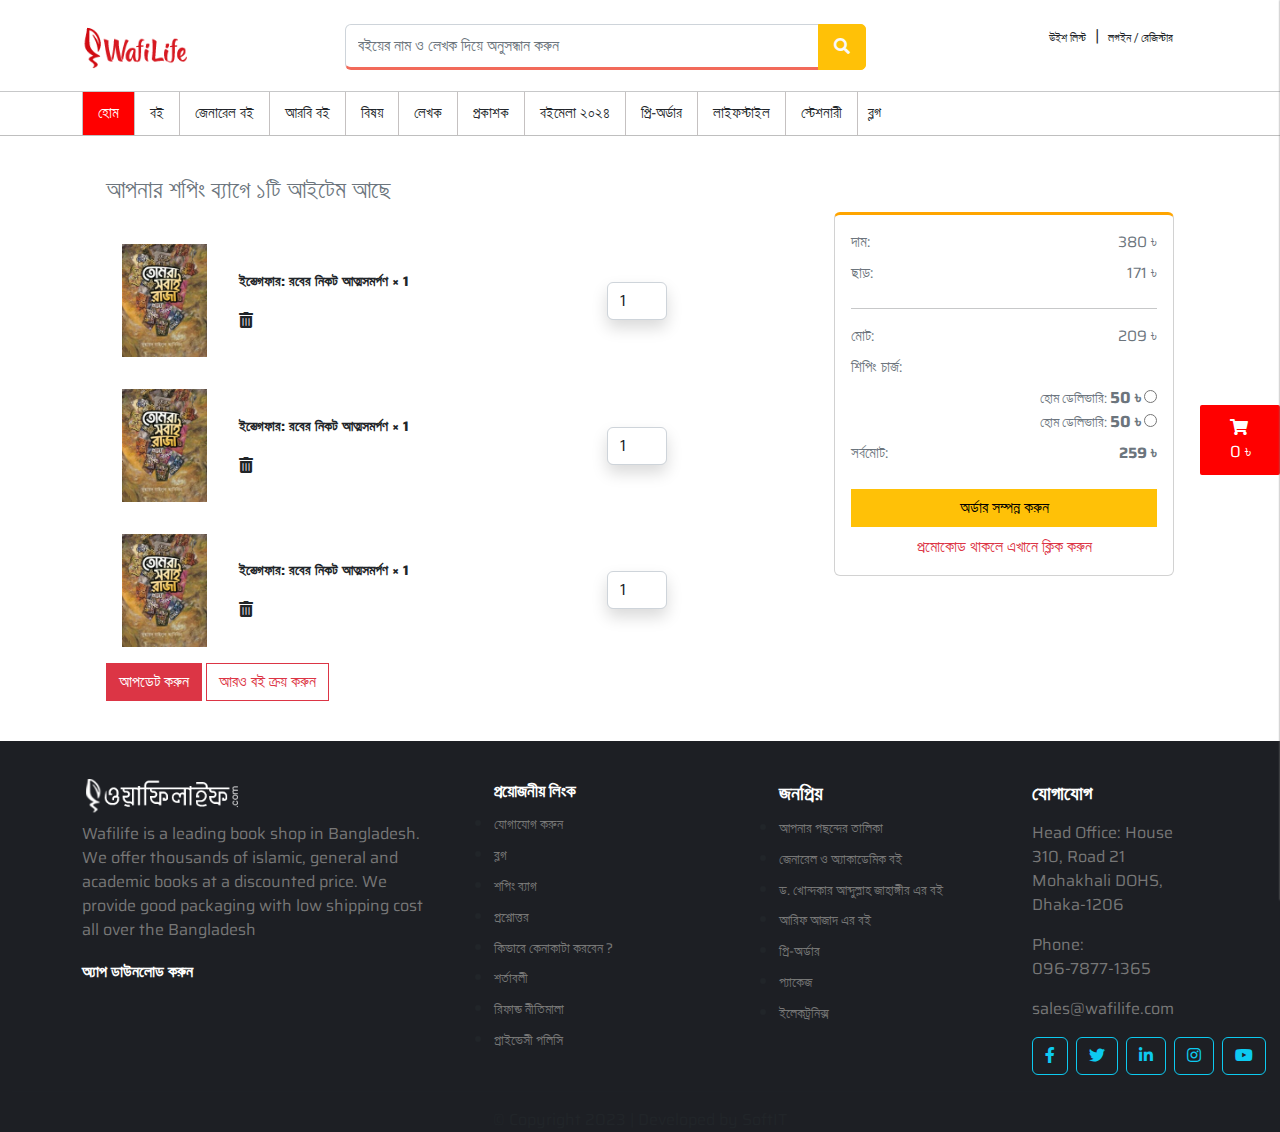
<file: cart.html>
<!DOCTYPE html>
<html lang="en">
  <head>
    <meta charset="UTF-8" />
    <meta http-equiv="X-UA-Compatible" content="IE=edge" />
    <meta name="viewport" content="width=device-width, initial-scale=1.0" />
    <title>Rokomari</title>
    <link
      href="https://cdnjs.cloudflare.com/ajax/libs/font-awesome/5.13.0/css/all.min.css"
      rel="stylesheet"
    />
    <link
      rel="stylesheet"
      href="https://cdn.jsdelivr.net/npm/@fancyapps/ui/dist/fancybox.css"
    />
    <link rel="stylesheet" href="assets/bootstrap/bootstrap.min.css" />
    <link rel="stylesheet" type="text/css" href="assets/silck/slick.css" />
    <link
      rel="stylesheet"
      type="text/css"
      href="assets/silck/slick-theme.css"
    />
    <link rel="stylesheet" href="assets/css/style.css" />
    <link rel="stylesheet" href="assets/css/media.css" />
  </head>
  <body>
    <!-- main wrapper  -->
    <div class="main-wrapper">
      <!-- header start  -->
      <div class="container m-fixed-bar d-lg-none d-md-block d-block">
        <div class="d-flex justify-content-between align-items-center pt-3 pb-1 pe-3">
            <button class="btn d-lg-none d-block toggler"><svg class="ct-icon" width="18" height="14" viewBox="0 0 18 14" aria-hidden="true" data-type="type-2">
                <rect y="0.00" width="18" height="1.7" rx="1"></rect>
                <rect y="6.15" width="18" height="1.7" rx="1"></rect>
                <rect y="12.3" width="18" height="1.7" rx="1"></rect>
            </svg></button>
            <div class="col-7 d-flex border m-fixed-form">
                    <button class="btn"><i class="fas fa-search"></i></button>
                  <input type="text" name="" id="" class="form-control" placeholder="" aria-describedby="helpId">
            </div>
            <div class="h-cart">
                <a href="#" class="text-dark h-cart"><img src="assets/images/svg/cart.svg" alt="" width="35"><span class="badge bg-primary rounded-circle">12</span></a>
            </div>
          </div>
      </div>
      <header class="bg-white">
          <div class="header-height">
              <div class="header-box">
                  <div class="container pt-4">
                      <div class="d-flex justify-content-between navbar-flex ">
                          <a href="index.html" class="navbar-brand col-lg-2 flex-sm-fill">
                              <img src="assets/images/logo/logo-v22.webp" alt="Logo" width="110">
                          </a>
                          <div class="col-lg-7 col-md-12 col-12 search-col my-lg-0 my-md-4 my-4">
                              <div class="input-group justify-content-md-center">
                                  <input type="text" class="form-control col-12" placeholder="বইয়ের নাম ও লেখক দিয়ে অনুসন্ধান করুন" aria-label="Input group example" aria-describedby="btnGroupAddon">
                                  <div class="input-group-prepend">
                                    <button class="input-group-text btn btn-warning text-light" id="btnGroupAddon"><i class="fa fa-search"></i></button>
                                  </div>
                                </div> 
                          </div>
                          <div class="col-lg-2 col-md-3 col-5 d-lg-none d-flex justify-content-end align-items-center me-lg-3 me-0">
                              <a href="#" class="btn btn-outline btn-lg-lg btn-sm text-nowrap"><i class="fas fa-sign-out-alt display-6"></i></a>|
                              <a href="#" class="text-dark h-cart"><img src="assets/images/svg/cart.svg" alt="" width="30"><span class="badge bg-primary rounded-circle">12</span></a>
                          </div>
                          <div class="col-lg-2 col-md-3 col-5 d-lg-flex d-none justify-content-end me-lg-3 me-0">
                              <a href="#" class="btn btn-outline btn-lg-lg btn-sm text-nowrap font-12">উইশ লিস্ট </a>|
                              <a href="#" class="btn btn-outline btn-lg-lg btn-sm text-nowrap font-12">লগইন / রেজিস্টার</a>
                          </div>
                          <button class="btn d-lg-none d-block toggler">
                              <svg class="ct-icon" width="18" height="14" viewBox="0 0 18 14" aria-hidden="true" data-type="type-2">
                              <rect y="0.00" width="18" height="1.7" rx="1"></rect>
                              <rect y="6.15" width="18" height="1.7" rx="1"></rect>
                              <rect y="12.3" width="18" height="1.7" rx="1"></rect>
                              </svg>
                          </button>
                      </div>
                  </div>
              </div>
          </div>
          <hr class="p-0 m-0 mt-3">
          <div class="m-fixed-bar2">
              <div class="container d-lg-block d-md-none d-none">
                  <div class="col-12 menu-main">
                      <ul class="navbar d-flex submenu justify-content-lg-start label-1 pb-0 mb-0 pt-0">
                          <li class="nav-item image_logo_menu d-none" style="border: none;"><a href="index.html" class="navbar-brand col-lg-2 flex-sm-fill">
                              <img src="assets/images/logo/logo-v22.webp" alt="Logo" width="110">
                          </a>
                          </li>
                          <li class="nav-item"><a href="index.html" class="nav-link active">হোম</a>
                          </li>
                          <li class="nav-item"><a href="/shop.html" class="nav-link">বই</a>
                          </li>
                          <li class="nav-item"><a href="#" class="nav-link">জেনারেল বই</a>
                          </li>
                          <li class="nav-item"><a href="#" class="nav-link">আরবি বই</a>
                          </li>
                          <li class="nav-item"><a href="#" class="nav-link">বিষয়</a>
                          </li>
                          <li class="nav-item"><a href="#" class="nav-link">লেখক</a>
                          </li>
                          <li class="nav-item"><a href="#" class="nav-link">প্রকাশক</a>
                          </li>
                          <li class="nav-item"><a href="#" class="nav-link">বইমেলা ২০২৪</a>
                          </li>
                          <li class="nav-item"><a href="#" class="nav-link">প্রি-অর্ডার</a>
                          </li>
                          <li class="nav-item"><a href="#" class="nav-link">লাইফস্টাইল</a>
                          </li>
                          <li class="nav-item"><a href="#" class="nav-link">স্টেশনারী</a>
                          </li>
                          <li class="nav-item"><a href="#" class="nav-link">ব্লগ</a>
                          </li>
                      </ul>
                  </div>
              </div>
          </div>
      <!-- TAB SECTION END -->
      </header> 
      <!-- header end -->
      <div class="overlay"></div>
      <!-- sidebar Start  -->
      <div class="sidebar">
          <div class="d-flex bg-info justify-content-between align-items-center px-3">
              <a href="index.html" class="text-light text-decoration-none"><i class="fas fa-home"></i>Home</a>
              <button class="btn text-light dismiss"><i class="fas fas fa-times"></i></button>
          </div>
          <ul class="navbar-nav px-3">
              <li class="nav-item"><a href="#" class="nav-link"><i class="fas fa-book"></i> Book</a></li>
              <li class="nav-item"><a href="#" class="nav-link"><i class="fas fa-book-open"></i> E-Book</a></li>
              <li class="nav-item"><a href="#" class="nav-link"><i class="fas fa-plug"></i> Electronics</a></li>
              <li class="nav-item"><a href="#" class="nav-link"><i class="fas fa-boxes"></i> Monihari Products</a></li>
              <li class="nav-item"><a href="#" class="nav-link"><i class="fas fa-child"></i> Kids Zone</a></li>
              <li class="nav-item"><a href="#" class="nav-link"><i class="fas fa-gift"></i> Gift Finder</a></li>
              <li class="nav-item"><a href="#" class="nav-link"><i class="fas fa-handshake"></i> Industrial Order</a></li>
              <li class="nav-item"><a href="#" class="nav-link"><i class="fas fa-gifts"></i> Offers</a></li>
              <li class="nav-item"><a href="#" class="nav-link"><i class="fas fa-layer-group"></i> Collection</a></li>
          </ul>
      </div>
      <!-- sidebar end -->
      <div class="cart-tab">
          <a href="" title="View your shopping cart" class="cart_parent">
          <i class="fa fa-shopping-cart"></i><br><span class="woocommerce-Price-amount amount">0&nbsp;<span class="woocommerce-Price-currencySymbol">৳</span></span>			
          </a>
      </div>
      <div class="cart_sidebar">
          <div class="d-flex bg-danger justify-content-between align-items-center px-3">
              <a href="#" class="text-light text-decoration-none"><i class="fas fa-shopping-cart mx-3"></i>Cart</a>
              <button class="btn text-light cart_dismiss"><i class="fas fas fa-times"></i></button>
          </div>
          <div class="widget_shopping_cart_content">
              <div class="products px-4 mt-3">
                  <div class="product_item mb-3">
                      <div class="d-flex align-item-center justify-content-between">
                          <div class="image col-3">
                              <img src="assets/images/products/1.jpg" alt="" class="img-fluid">
                          </div>
                          <div class="content">
                              <p class="mb-1">পূর্বাহ্ণ</p>
                              <p class="mb-1">1 × <span class="text-danger">117 ৳</span></p>
                          </div>
                          <a href="#" class="btn text-danger"><i class="fas fas fa-times"></i></a>
                      </div>
                  </div>
                  <div class="product_item mb-3">
                      <div class="d-flex align-item-center justify-content-between">
                          <div class="image col-3">
                              <img src="assets/images/products/1.jpg" alt="" class="img-fluid">
                          </div>
                          <div class="content">
                              <p class="mb-1">পূর্বাহ্ণ</p>
                              <p class="mb-1">1 × <span class="text-danger">117 ৳</span></p>
                          </div>
                          <a href="#" class="btn text-danger"><i class="fas fas fa-times"></i></a>
                      </div>
                  </div>
                  <div class="product_item mb-3">
                      <div class="d-flex align-item-center justify-content-between">
                          <div class="image col-3">
                              <img src="assets/images/products/1.jpg" alt="" class="img-fluid">
                          </div>
                          <div class="content">
                              <p class="mb-1">পূর্বাহ্ণ</p>
                              <p class="mb-1">1 × <span class="text-danger">117 ৳</span></p>
                          </div>
                          <a href="#" class="btn text-danger"><i class="fas fas fa-times"></i></a>
                      </div>
                  </div>
              </div>
              <div class="px-3 position-absolute bottom-0 w-100">
                  <hr>
                  <div class="price-box">
                      <div class="d-flex justify-content-around">
                          <span>মোট:</span>
                          <div class="ms-3">
                              <p class="mb-1"><del>260 ৳</del></p>
                              <p class="text-danger font-17">
                                  117 ৳
                              </p>
                          </div>
                      </div>
                      <div class="d-flex justify-content-around gap-3 mb-3">
                          <button class="btn btn-outline-danger border border-muted rounded-0 font-14">
                              শপিং ব্যাগ
                          </button>
                          <button class="btn btn-outline-danger border border-muted rounded-0 font-14">
                              অর্ডার করুন
                          </button>
                      </div>
                  </div>
              </div>
              <p class="text-center mt-3">
                  আপনার শপিং ব্যাগ এ কোনো পণ্য নেই
              </p>
          </div>
      </div>

      <link rel="stylesheet" href="assets/css/cart.css" />

      <!-- product Start  -->
      <section>
        <div class="container-lg container-fluid mt-3">
          <div class="row bg-white p-lg-4 p-0 pt-3">
            <div class="col-12">
              <h4 class="text-secondary">
                আপনার শপিং ব্যাগে ১টি আইটেম আছে
              </h4>
            </div>
            <div class="col-lg-8 col-12 mt-3">
              <div class="cart-item">
                <div class="d-flex gap-3 align-item-center">
                  <div class="image col-lg-2 col-md-2 col-3">
                    <img src="assets/images/products/74589e9f-192x254.jpg" alt="" class="img-fluid p-3">
                  </div>
                  <div class="content col-lg-6">
                    <a href="product.html"class="small text-decoration-none text-dark bold-7">
                      ইস্তেগফার: রবের নিকট আত্মসমর্পণ × 1
                    </a>
                    <button class="btn border-0 d-block p-0 mt-3">
                      <i class="fas fa-trash-alt"></i>
                    </button>
                  </div>
                  <div class="quantity">
                    <input type="number" class="form-control shadow" value="1">
                  </div>
                </div>
              </div>
              <div class="cart-item">
                <div class="d-flex gap-3 align-item-center">
                  <div class="image col-lg-2 col-md-2 col-3">
                    <img src="assets/images/products/74589e9f-192x254.jpg" alt="" class="img-fluid p-3">
                  </div>
                  <div class="content col-lg-6">
                    <a href="product.html"class="small text-decoration-none text-dark bold-7">
                      ইস্তেগফার: রবের নিকট আত্মসমর্পণ × 1
                    </a>
                    <button class="btn border-0 d-block p-0 mt-3">
                      <i class="fas fa-trash-alt"></i>
                    </button>
                  </div>
                  <div class="quantity">
                    <input type="number" class="form-control shadow" value="1">
                  </div>
                </div>
              </div>
              <div class="cart-item">
                <div class="d-flex gap-3 align-item-center">
                  <div class="image col-lg-2 col-md-2 col-3">
                    <img src="assets/images/products/74589e9f-192x254.jpg" alt="" class="img-fluid p-3">
                  </div>
                  <div class="content col-lg-6">
                    <a href="product.html"class="small text-decoration-none text-dark bold-7">
                      ইস্তেগফার: রবের নিকট আত্মসমর্পণ × 1
                    </a>
                    <button class="btn border-0 d-block p-0 mt-3">
                      <i class="fas fa-trash-alt"></i>
                    </button>
                  </div>
                  <div class="quantity">
                    <input type="number" class="form-control shadow" value="1">
                  </div>
                </div>
              </div>
              <div class="button-box">
                <button class="btn btn-danger rounded-0">
                  আপডেট করুন
                </button>
                <button class="btn btn-outline-danger rounded-0">
                  আরও বই ক্রয় করুন
                </button>
              </div>
            </div>
            <div class="col-lg-4 col-12">
              <div class="card border-top border-3 p-3" style="border-top-color: orange !important;">
                <div class="d-flex justify-content-between">
                  <p class="text-secondary font-15 mb-2">দাম:</p>
                  <p class="text-secondary font-15 mb-2">380 ৳</p>
                </div>
                <div class="d-flex justify-content-between">
                  <p class="text-secondary font-15 mb-2">ছাড়:</p>
                  <p class="text-secondary font-15 mb-2">171 ৳</p>
                </div>
                <hr>
                <div class="d-flex justify-content-between">
                  <p class="text-secondary font-15 mb-2">মোট:</p>
                  <p class="text-secondary font-15 mb-2">209 ৳</p>
                </div>
                <div class="d-flex justify-content-between">
                  <p class="text-secondary font-15 mb-2">শিপিং চার্জ:</p>
                </div>
                <div class="d-flex justify-content-between">
                  <p class="text-secondary font-15 mb-2"></p>
                  <p class="text-secondary font-15 mb-2">
                    <label class="font-14">
                      হোম ডেলিভারি: <b>50 ৳</b>
                      <input type="radio" class="" name="shipping">
                    </label>
                    <br>
                    <label class="font-14">
                      হোম ডেলিভারি: <b>50 ৳</b>
                      <input type="radio" class="" name="shipping">
                    </label>
                  </p>
                </div>
                <div class="d-flex justify-content-between">
                  <p class="text-secondary font-15 mb-2">সর্বমোট:</p>
                  <p class="text-secondary font-15 mb-2 bold-7">259 ৳</p>
                </div>
                <div class="mt-3">
                  <button class="btn btn-warning rounded-0 col-12 mb-2">
                    অর্ডার সম্পন্ন করুন
                  </button>
                  <a href="#" class="text-danger text-decoration-none review_submit_show d-block text-center">
                    প্রমোকোড থাকলে এখানে ক্লিক করুন
                  </a>
                </div>
                <div class="review_box d-none">
                  <div class="d-flex gap-1">
                    <input type="text" class="form-control rounded-0 shadow-none">
                    <button class="btn btn-outline-danger col-4 rounded-0 font-14">প্রয়োগ করুন</button>
                  </div>
                </div>
              </div>
                
            </div>
                
          </div>
        </div>
      </section>
      <footer class="mt-3 bg-white1">
        <div class="container">
            <div class="row pt-lg-4 pt-3">
                <div class="col-lg-4 col-12 footer_1top footer-logo">
                    <img src="assets/images/wafi-bangla-logo.webp" alt="Logo">
                    <p class="footer_p">Wafilife is a leading book shop in Bangladesh. We offer thousands of islamic, 
                        general and academic books at a discounted price. We provide good
                         packaging with low shipping cost all over the Bangladesh</p>
                    <div class="d-flex align-items-center">
                        
                        <div class="text-div text-start">
                            <h6 class="p-0 line_1"> অ্যাপ ডাউনলোড করুন </h6>
                            
                        </div>
                    </div>
                    

                    
                </div>
                <div class="col-lg-3 col-12 mt-3 d-lg-block d-md-none d-none">
                    <h5 class="bold-7 font-17 h_color ps-3">প্রয়োজনীয় লিংক</h5>
                    <ul>
                        <li><a href="#" class="text-decoration-none text-dark1 a line-2">যোগাযোগ করুন</a></li>
                        <li><a href="#" class="text-decoration-none text-dark1 a line-2">ব্লগ</a></li>
                        <li><a href="#" class="text-decoration-none text-dark1 a line-2">শপিং ব্যাগ</a></li>
                        <li><a href="#" class="text-decoration-none text-dark1 a line-2">প্রশ্নোত্তর</a></li>
                        <li><a href="#" class="text-decoration-none text-dark1 a line-2">কিভাবে কেনাকাটা করবেন ?</a></li>
                        <li><a href="#" class="text-decoration-none text-dark1 a line-2">শর্তাবলী</a></li>
                        <li><a href="#" class="text-decoration-none text-dark1 a line-2">রিফান্ড নীতিমালা</a></li>
                        <li><a href="#" class="text-decoration-none text-dark1 a line-2">প্রাইভেসী পলিসি</a></li>
                    </ul>
                </div>
                <div class="col-lg-3 col-12 mt-3 d-lg-block d-md-none d-none">
                    <h5 class="bold-7 h_color ps-3">জনপ্রিয়</h5>
                    <ul>
                        <li><a href="#" class="text-decoration-none text-dark1 a line-2">আপনার পছন্দের তালিকা</a></li>
                        <li><a href="#" class="text-decoration-none text-dark1 a line-2">জেনারেল ও অ্যাকাডেমিক বই</a></li>
                        <li><a href="#" class="text-decoration-none text-dark1 a line-2">ড. খোন্দকার আব্দুল্লাহ জাহাঙ্গীর এর বই</a></li>
                        <li><a href="#" class="text-decoration-none text-dark1 a line-2">আরিফ আজাদ এর বই</a></li>
                        <li><a href="#" class="text-decoration-none text-dark1 a line-2">প্রি-অর্ডার</a></li>
                        <li><a href="#" class="text-decoration-none text-dark1 a line-2">প্যাকেজ</a></li>
                        <li><a href="#" class="text-decoration-none text-dark1 a line-2">ইলেকট্রনিক্স</a></li>
                        
                    </ul>
                </div>
                <div class="col-lg-2 col-12 mt-3">
                    <h5 class="bold-7 h_color mb-3">যোগাযোগ</h5>
                    
                       <p class="footer_p">Head Office:
                        House 310, Road 21
                        Mohakhali DOHS, Dhaka-1206</p>
                        <p class="footer_p">Phone: <br>
                            <span class="text-dark1 a">096-7877-1365</span></p>
                        <p class="footer_p">sales@wafilife.com</p>
                        
                    
                    <div class="d-flex">
                        <a href="" class="btn btn-outline-info me-2"><i class="fab fa-facebook-f"></i></a>
                        <a href="" class="btn btn-outline-info me-2"><i class="fab fa-twitter"></i></a>
                        <a href="" class="btn btn-outline-info me-2"><i class="fab fa-linkedin-in"></i></a>
                        <a href="" class="btn btn-outline-info me-2"><i class="fab fa-instagram"></i></a>
                        <a href="" class="btn btn-outline-info me-2"><i class="fab fa-youtube"></i></a>
                    </div>
                </div>
            </div>
        </div>
        <div class="container-fluid">
            <hr>
            <p class="text-center m-0">&copy; Copyright 2023 | Developed by SoftIT</p>
        </div>
    </footer>

    </div>

    <script src="assets/js/jquery.min.js"></script>
    <script src="assets/js/migrate.min.js"></script>
    <script src="https://cdn.jsdelivr.net/npm/@fancyapps/ui@4.0/dist/fancybox.umd.js"></script>
    <script type="text/javascript" src="assets/silck/slick.min.js"></script>
    <script src="assets/bootstrap/bootstrap.min.js"></script>
    <script src="assets/js/main.js"></script>
    <script>
         $(document).ready(function(){
            $('input:checkbox').each(function() {
          $(this).prop('checked',true);
       });
   $("#checkAll").change(function(){
     var checked = $(this).is(':checked'); // Checkbox state

     // Select all
     if(checked){
       $('input:checkbox').each(function() {
          $(this).prop('checked',true);
       });
     }else{
       // Deselect All
       $('input:checkbox').each(function() {
         $(this).prop('checked',false);
       });
     }

  });

  // Changing state of Checkbox
  $("input[type=checkbox]").change(function(){
    if($('input:checkbox:checked').length > 0){
        $('#delete-btn-all').attr('disabled', false);
        $("#checkAll").prop("checked", true);
    }else{
        $('#delete-btn-all').attr('disabled', true);
        $("#checkAll").prop("checked", false);
    }
    // When total options equals to total selected option
    if($("input:checkbox").length == $("input:checkbox:checked").length) {
       $("#checkAll").prop("checked", true);
    } else {
       $("#checkAll").prop("checked", false);
    }
   });
 });
    </script>
  </body>
</html>
</file>
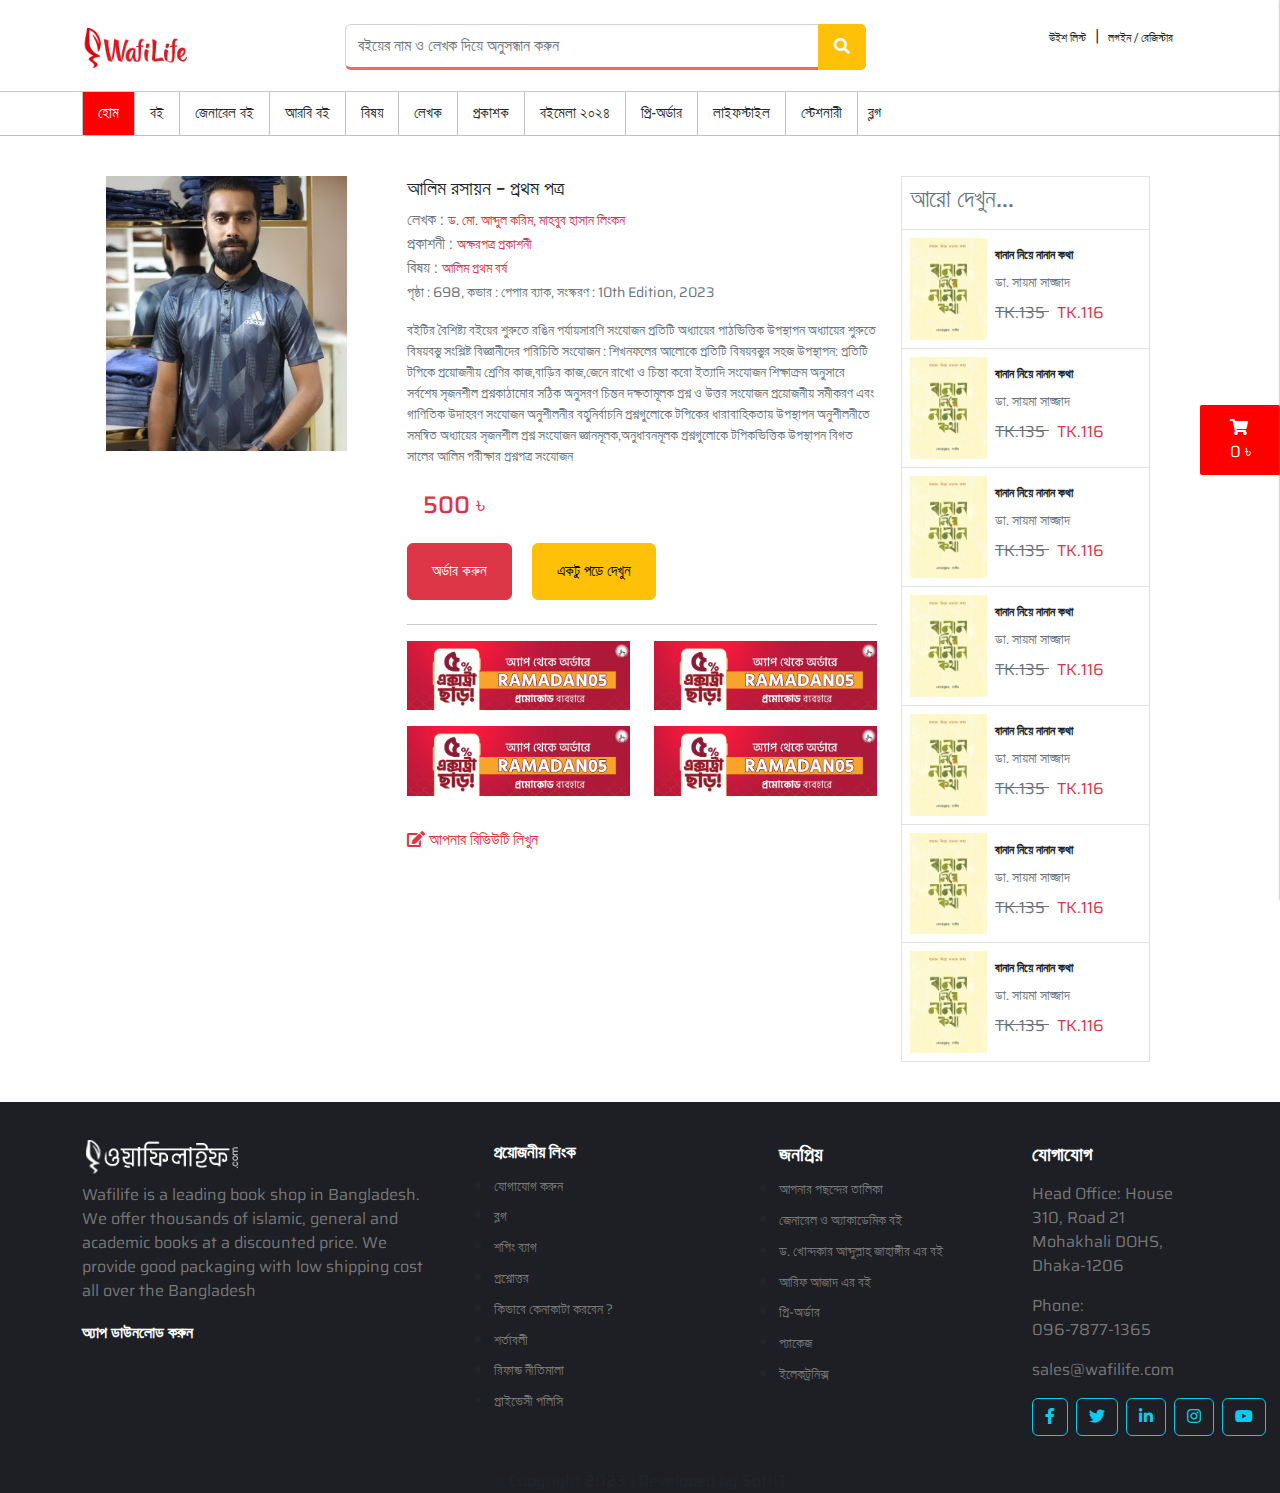
<file: product.html>
<!DOCTYPE html>
<html lang="en">
  <head>
    <meta charset="UTF-8" />
    <meta http-equiv="X-UA-Compatible" content="IE=edge" />
    <meta name="viewport" content="width=device-width, initial-scale=1.0" />
    <title>Wafilife</title>
    <link
      href="https://cdnjs.cloudflare.com/ajax/libs/font-awesome/5.13.0/css/all.min.css"
      rel="stylesheet"
    />
    <link
      rel="stylesheet"
      href="https://cdn.jsdelivr.net/npm/@fancyapps/ui/dist/fancybox.css"
    />
    <link rel="stylesheet" href="assets/bootstrap/bootstrap.min.css" />
    <link rel="stylesheet" type="text/css" href="assets/silck/slick.css" />
    <link
      rel="stylesheet"
      type="text/css"
      href="assets/silck/slick-theme.css"
    />
    <link rel="stylesheet" href="assets/css/style.css" />
    <link rel="stylesheet" href="assets/css/media.css" />
  </head>
  <body>
    <!-- main wrapper  -->
    <div class="main-wrapper">
      <!-- header start  -->
      <div class="container m-fixed-bar d-lg-none d-md-block d-block">
        <div class="d-flex justify-content-between align-items-center pt-3 pb-1 pe-3">
            <button class="btn d-lg-none d-block toggler"><svg class="ct-icon" width="18" height="14" viewBox="0 0 18 14" aria-hidden="true" data-type="type-2">
                <rect y="0.00" width="18" height="1.7" rx="1"></rect>
                <rect y="6.15" width="18" height="1.7" rx="1"></rect>
                <rect y="12.3" width="18" height="1.7" rx="1"></rect>
            </svg></button>
            <div class="col-7 d-flex border m-fixed-form">
                    <button class="btn"><i class="fas fa-search"></i></button>
                  <input type="text" name="" id="" class="form-control" placeholder="" aria-describedby="helpId">
            </div>
            <div class="h-cart">
                <a href="#" class="text-dark h-cart"><img src="assets/images/svg/cart.svg" alt="" width="35"><span class="badge bg-primary rounded-circle">12</span></a>
            </div>
        </div>
    </div>
    <header class="bg-white">
        <div class="header-height">
            <div class="header-box">
                <div class="container pt-4">
                    <div class="d-flex justify-content-between navbar-flex ">
                        <a href="index.html" class="navbar-brand col-lg-2 flex-sm-fill">
                            <img src="assets/images/logo/logo-v22.webp" alt="Logo" width="110">
                        </a>
                        <div class="col-lg-7 col-md-12 col-12 search-col my-lg-0 my-md-4 my-4">
                            <div class="input-group justify-content-md-center">
                                <input type="text" class="form-control col-12" placeholder="বইয়ের নাম ও লেখক দিয়ে অনুসন্ধান করুন" aria-label="Input group example" aria-describedby="btnGroupAddon">
                                <div class="input-group-prepend">
                                  <button class="input-group-text btn btn-warning text-light" id="btnGroupAddon"><i class="fa fa-search"></i></button>
                                </div>
                              </div> 
                        </div>
                        <div class="col-lg-2 col-md-3 col-5 d-lg-none d-flex justify-content-end align-items-center me-lg-3 me-0">
                            <a href="#" class="btn btn-outline btn-lg-lg btn-sm text-nowrap"><i class="fas fa-sign-out-alt display-6"></i></a>|
                            <a href="#" class="text-dark h-cart"><img src="assets/images/svg/cart.svg" alt="" width="30"><span class="badge bg-primary rounded-circle">12</span></a>
                        </div>
                        <div class="col-lg-2 col-md-3 col-5 d-lg-flex d-none justify-content-end me-lg-3 me-0">
                            <a href="#" class="btn btn-outline btn-lg-lg btn-sm text-nowrap font-12">উইশ লিস্ট </a>|
                            <a href="#" class="btn btn-outline btn-lg-lg btn-sm text-nowrap font-12">লগইন / রেজিস্টার</a>
                        </div>
                        <button class="btn d-lg-none d-block toggler">
                            <svg class="ct-icon" width="18" height="14" viewBox="0 0 18 14" aria-hidden="true" data-type="type-2">
                            <rect y="0.00" width="18" height="1.7" rx="1"></rect>
                            <rect y="6.15" width="18" height="1.7" rx="1"></rect>
                            <rect y="12.3" width="18" height="1.7" rx="1"></rect>
                            </svg>
                        </button>
                    </div>
                </div>
            </div>
        </div>
        <hr class="p-0 m-0 mt-3">
        <div class="m-fixed-bar2">
            <div class="container d-lg-block d-md-none d-none">
                <div class="col-12 menu-main">
                    <ul class="navbar d-flex submenu justify-content-lg-start label-1 pb-0 mb-0 pt-0">
                        <li class="nav-item image_logo_menu d-none" style="border: none;"><a href="index.html" class="navbar-brand col-lg-2 flex-sm-fill">
                            <img src="assets/images/logo/logo-v22.webp" alt="Logo" width="110">
                        </a>
                        </li>
                        <li class="nav-item"><a href="index.html" class="nav-link active">হোম</a>
                        </li>
                        <li class="nav-item"><a href="/shop.html" class="nav-link">বই</a>
                        </li>
                        <li class="nav-item"><a href="#" class="nav-link">জেনারেল বই</a>
                        </li>
                        <li class="nav-item"><a href="#" class="nav-link">আরবি বই</a>
                        </li>
                        <li class="nav-item"><a href="#" class="nav-link">বিষয়</a>
                        </li>
                        <li class="nav-item"><a href="#" class="nav-link">লেখক</a>
                        </li>
                        <li class="nav-item"><a href="#" class="nav-link">প্রকাশক</a>
                        </li>
                        <li class="nav-item"><a href="#" class="nav-link">বইমেলা ২০২৪</a>
                        </li>
                        <li class="nav-item"><a href="#" class="nav-link">প্রি-অর্ডার</a>
                        </li>
                        <li class="nav-item"><a href="#" class="nav-link">লাইফস্টাইল</a>
                        </li>
                        <li class="nav-item"><a href="#" class="nav-link">স্টেশনারী</a>
                        </li>
                        <li class="nav-item"><a href="#" class="nav-link">ব্লগ</a>
                        </li>
                    </ul>
                </div>
            </div>
        </div>
    <!-- TAB SECTION END -->
    </header> 
    <!-- header end -->
    <div class="overlay"></div>
    <!-- sidebar Start  -->
    <div class="sidebar">
        <div class="d-flex bg-info justify-content-between align-items-center px-3">
            <a href="index.html" class="text-light text-decoration-none"><i class="fas fa-home"></i>Home</a>
            <button class="btn text-light dismiss"><i class="fas fas fa-times"></i></button>
        </div>
        <ul class="navbar-nav px-3">
            <li class="nav-item"><a href="#" class="nav-link"><i class="fas fa-book"></i> Book</a></li>
            <li class="nav-item"><a href="#" class="nav-link"><i class="fas fa-book-open"></i> E-Book</a></li>
            <li class="nav-item"><a href="#" class="nav-link"><i class="fas fa-plug"></i> Electronics</a></li>
            <li class="nav-item"><a href="#" class="nav-link"><i class="fas fa-boxes"></i> Monihari Products</a></li>
            <li class="nav-item"><a href="#" class="nav-link"><i class="fas fa-child"></i> Kids Zone</a></li>
            <li class="nav-item"><a href="#" class="nav-link"><i class="fas fa-gift"></i> Gift Finder</a></li>
            <li class="nav-item"><a href="#" class="nav-link"><i class="fas fa-handshake"></i> Industrial Order</a></li>
            <li class="nav-item"><a href="#" class="nav-link"><i class="fas fa-gifts"></i> Offers</a></li>
            <li class="nav-item"><a href="#" class="nav-link"><i class="fas fa-layer-group"></i> Collection</a></li>
        </ul>
    </div>
    <!-- sidebar end -->
    <div class="cart-tab">
        <a href="" title="View your shopping cart" class="cart_parent">
        <i class="fa fa-shopping-cart"></i><br><span class="woocommerce-Price-amount amount">0&nbsp;<span class="woocommerce-Price-currencySymbol">৳</span></span>			
        </a>
    </div>
    <div class="cart_sidebar">
        <div class="d-flex bg-danger justify-content-between align-items-center px-3">
            <a href="#" class="text-light text-decoration-none"><i class="fas fa-shopping-cart mx-3"></i>Cart</a>
            <button class="btn text-light cart_dismiss"><i class="fas fas fa-times"></i></button>
        </div>
        <div class="widget_shopping_cart_content">
            <div class="products px-4 mt-3">
                <div class="product_item mb-3">
                    <div class="d-flex align-item-center justify-content-between">
                        <div class="image col-3">
                            <img src="assets/images/products/1.jpg" alt="" class="img-fluid">
                        </div>
                        <div class="content">
                            <p class="mb-1">পূর্বাহ্ণ</p>
                            <p class="mb-1">1 × <span class="text-danger">117 ৳</span></p>
                        </div>
                        <a href="#" class="btn text-danger"><i class="fas fas fa-times"></i></a>
                    </div>
                </div>
                <div class="product_item mb-3">
                    <div class="d-flex align-item-center justify-content-between">
                        <div class="image col-3">
                            <img src="assets/images/products/1.jpg" alt="" class="img-fluid">
                        </div>
                        <div class="content">
                            <p class="mb-1">পূর্বাহ্ণ</p>
                            <p class="mb-1">1 × <span class="text-danger">117 ৳</span></p>
                        </div>
                        <a href="#" class="btn text-danger"><i class="fas fas fa-times"></i></a>
                    </div>
                </div>
                <div class="product_item mb-3">
                    <div class="d-flex align-item-center justify-content-between">
                        <div class="image col-3">
                            <img src="assets/images/products/1.jpg" alt="" class="img-fluid">
                        </div>
                        <div class="content">
                            <p class="mb-1">পূর্বাহ্ণ</p>
                            <p class="mb-1">1 × <span class="text-danger">117 ৳</span></p>
                        </div>
                        <a href="#" class="btn text-danger"><i class="fas fas fa-times"></i></a>
                    </div>
                </div>
            </div>
            <div class="px-3 position-absolute bottom-0 w-100">
                <hr>
                <div class="price-box">
                    <div class="d-flex justify-content-around">
                        <span>মোট:</span>
                        <div class="ms-3">
                            <p class="mb-1"><del>260 ৳</del></p>
                            <p class="text-danger font-17">
                                117 ৳
                            </p>
                        </div>
                    </div>
                    <div class="d-flex justify-content-around gap-3 mb-3">
                        <button class="btn btn-outline-danger border border-muted rounded-0 font-14">
                            শপিং ব্যাগ
                        </button>
                        <button class="btn btn-outline-danger border border-muted rounded-0 font-14">
                            অর্ডার করুন
                        </button>
                    </div>
                </div>
            </div>
            <p class="text-center mt-3">
                আপনার শপিং ব্যাগ এ কোনো পণ্য নেই
            </p>
        </div>
    </div>

      <link rel="stylesheet" href="assets/css/product.css" />

      <!-- product Start  -->
      <section>
        <div class="container mt-3">
          <div class="row bg-white p-lg-4 p-3">
            <div class="col-lg-9 col-md-9 col-12 row">
              <div class="col-lg-4 col-md-4 col-12">
                <img src="assets/images/products/1.jpg" alt="" class="panzoom__content col-12" style="max-width: 300px;"/>
              </div>
              <div class="col-lg-8 col-md-8 col-12 ps-lg-5">
                <h5 class="product-title">আলিম রসায়ন – প্রথম পত্র</h5>
                <div class="text-lg-start text center">
                  <div>
                    <small class="text-danger">
                      <span class="text-secondary">লেখক : </span> ড. মো. আব্দুল করিম, মাহবুব হাসান লিংকন
                    </small>
                  </div>
                  <div>
                    <small class="text-danger">
                      <span class="text-secondary">প্রকাশনী  : </span> অক্ষরপত্র প্রকাশনী
                    </small>
                  </div>
                  <div>
                    <small class="text-danger">
                      <span class="text-secondary">বিষয়   : </span> আলিম প্রথম বর্ষ
                    </small>
                  </div>
                  <div>
                    <small class="text-secondary">
                      পৃষ্ঠা : 698, কভার : পেপার ব্যাক, সংস্করণ : 10th Edition, 2023
                    </small>
                  </div>
                  <p class="font-14 text-secondary my-3">
                    বইটির বৈশিষ্ট্য বইয়ের শুরুতে রঙিন পর্যায়সারণি সংযোজন প্রতিটি অধ্যায়ের পাঠভিত্তিক উপস্থাপন অধ্যায়ের শুরুতে বিষয়বস্তু সংশ্লিষ্ট বিজ্ঞানীদের পরিচিতি সংযোজন : শিখনফলের আলোকে প্রতিটি বিষয়বস্তুর সহজ উপস্থাপন: প্রতিটি টপিকে প্রয়োজনীয় শ্রেণির কাজ,বাড়ির কাজ,জেনে রাখো ও চিন্তা করো ইত্যাদি সংযোজন শিক্ষাক্রম অনুসারে সর্বশেষ সৃজনশীল প্রশ্নকাঠামোর সঠিক অনুসরণ চিন্তন দক্ষতামূলক প্রশ্ন ও উত্তর সংযোজন প্রয়োজনীয় সমীকরণ এবং গাণিতিক উদাহরণ সংযোজন অনুশীলনীর বহুনির্বাচনি প্রশ্নগুলোকে টপিকের ধারাবাহিকতায় উপস্থাপন অনুশীলনীতে সমন্বিত অধ্যায়ের সৃজনশীল প্রশ্ন সংযোজন জ্ঞানমূলক,অনুধাবনমূলক প্রশ্নগুলোকে টপিকভিত্তিক উপস্থাপন বিগত সালের আলিম পরীক্ষার প্রশ্নপত্র সংযোজন
                  </p>
                  <div class="d-flex mt-4 flex-lg-row flex-column">
                    <div class="d-flex">
                      <span><h4 class="text-danger ms-3 ">500 ৳</h4></span>
                    </div>
                  </div>
                  <div class="mt-3">
                    <a href="cart.html" class="btn btn-danger me-3 mb-2 px-4 py-3 font-15">
                      অর্ডার করুন
                    </a>
                    <button class="btn btn-warning me-3 mb-2 px-4 py-3 font-15"  data-bs-toggle="modal" data-bs-target="#read_more">
                      একটু পড়ে দেখুন
                    </button>
                  </div>
                  <hr>
                  <div class="row">
                    <div class="col-lg-6 col-md-6 col-12 mb-3">
                      <img src="assets/images/others/banner.webp" alt="" class="img-fluid">
                    </div>
                    <div class="col-lg-6 col-md-6 col-12 mb-3">
                      <img src="assets/images/others/banner.webp" alt="" class="img-fluid">
                    </div>
                    <div class="col-lg-6 col-md-6 col-12 mb-3">
                      <img src="assets/images/others/banner.webp" alt="" class="img-fluid">
                    </div>
                    <div class="col-lg-6 col-md-6 col-12 mb-3">
                      <img src="assets/images/others/banner.webp" alt="" class="img-fluid">
                    </div>
                  </div>
                  <div class="mt-3">
                    <a href="#" class="text-danger text-decoration-none review_submit_show">
                      <i class="fa fa-edit"></i>
                      আপনার রিভিউটি লিখুন
                     </a>
                  </div>
                </div>
              </div>
              <div class="col-lg-12">
                <div class="review_box d-none">
                  <h5 class="bold-7">রিভিউ এবং রেটিং</h5>
                  <p class="font-12 text-danger">
                    আপনিই প্রথম মতামত দিন -
                  </p>
                  <p class="font-12 text-secondary">
                    Your email address will not be published. Required fields are marked <span class="text-danger">*</span>
                  </p>
                  <p class="font-12 text-secondary">
                    Your rating
                  </p>
                  <div class="rating-widget">
                    <div class='rating-stars text-center'>
                      <ul id='stars'>
                        <li class='star' title='Poor' data-value='1'>
                          <i class='fa fa-star fa-fw'></i>
                        </li>
                        <li class='star' title='Fair' data-value='2'>
                          <i class='fa fa-star fa-fw'></i>
                        </li>
                        <li class='star' title='Good' data-value='3'>
                          <i class='fa fa-star fa-fw'></i>
                        </li>
                        <li class='star' title='Excellent' data-value='4'>
                          <i class='fa fa-star fa-fw'></i>
                        </li>
                        <li class='star' title='WOW!!!' data-value='5'>
                          <i class='fa fa-star fa-fw'></i>
                        </li>
                      </ul>
                    </div>
                    <input type="hidden" id="ratingValue" name="ratingValue">
                  </div>
                  <div class="mb-3">
                    <div class="mb-3">
                      <label for="">Your review *</label>
                      <textarea class="form-control shadow-none rounded-0" name="" id="" rows="3"></textarea>
                    </div>
                    <div class="mb-3 col-lg-6 col-12">
                      <label for="">Name *</label>
                      <input type="text" class="form-control rounded-0 shadow-none">
                    </div>
                    <div class="mb-3 col-lg-6 col-12">
                      <label for="">Email *</label>
                      <input type="text" class="form-control rounded-0 shadow-none">
                    </div>
                    <div class="mb-3">
                      <button class="btn btn-danger rounded-0">সাবমিট</button>
                    </div>
                  </div>
                </div>
              </div>
            </div>
            <div class="col-lg-3 col-md-3 col-12">
              <div class="border p-2">
                <h4 class="text-secondary">আরো দেখুন…</h4>
              </div>
              <div class="border p-2 border-top-0">
                <div class="d-flex gap-2">
                  <div class="image col-4">
                      <img src="assets/images/products/product.webp" alt="" class="img-fluid">
                  </div>
                  <div class="text-area pt-2 flex-fill">
                      <p class="book-title mb-2 p-0 bold-7 font-12 text-dark">বানান নিয়ে নানান কথা</p>
                      <p class="book-author mb-2 p-0 font-14 text-secondary">ডা. সায়মা সাজ্জাদ</p>
                      <p class="m-0 p-0 p-price"><del class="text-muted">TK.135 </del><span class="ps-2 text-danger">TK.116</span></p>
                  </div>
                </div>
              </div>
              <div class="border p-2 border-top-0">
                <div class="d-flex gap-2">
                  <div class="image col-4">
                      <img src="assets/images/products/product.webp" alt="" class="img-fluid">
                  </div>
                  <div class="text-area pt-2 flex-fill">
                      <p class="book-title mb-2 p-0 bold-7 font-12 text-dark">বানান নিয়ে নানান কথা</p>
                      <p class="book-author mb-2 p-0 font-14 text-secondary">ডা. সায়মা সাজ্জাদ</p>
                      <p class="m-0 p-0 p-price"><del class="text-muted">TK.135 </del><span class="ps-2 text-danger">TK.116</span></p>
                  </div>
                </div>
              </div>
              <div class="border p-2 border-top-0">
                <div class="d-flex gap-2">
                  <div class="image col-4">
                      <img src="assets/images/products/product.webp" alt="" class="img-fluid">
                  </div>
                  <div class="text-area pt-2 flex-fill">
                      <p class="book-title mb-2 p-0 bold-7 font-12 text-dark">বানান নিয়ে নানান কথা</p>
                      <p class="book-author mb-2 p-0 font-14 text-secondary">ডা. সায়মা সাজ্জাদ</p>
                      <p class="m-0 p-0 p-price"><del class="text-muted">TK.135 </del><span class="ps-2 text-danger">TK.116</span></p>
                  </div>
                </div>
              </div>
              <div class="border p-2 border-top-0">
                <div class="d-flex gap-2">
                  <div class="image col-4">
                      <img src="assets/images/products/product.webp" alt="" class="img-fluid">
                  </div>
                  <div class="text-area pt-2 flex-fill">
                      <p class="book-title mb-2 p-0 bold-7 font-12 text-dark">বানান নিয়ে নানান কথা</p>
                      <p class="book-author mb-2 p-0 font-14 text-secondary">ডা. সায়মা সাজ্জাদ</p>
                      <p class="m-0 p-0 p-price"><del class="text-muted">TK.135 </del><span class="ps-2 text-danger">TK.116</span></p>
                  </div>
                </div>
              </div>
              <div class="border p-2 border-top-0">
                <div class="d-flex gap-2">
                  <div class="image col-4">
                      <img src="assets/images/products/product.webp" alt="" class="img-fluid">
                  </div>
                  <div class="text-area pt-2 flex-fill">
                      <p class="book-title mb-2 p-0 bold-7 font-12 text-dark">বানান নিয়ে নানান কথা</p>
                      <p class="book-author mb-2 p-0 font-14 text-secondary">ডা. সায়মা সাজ্জাদ</p>
                      <p class="m-0 p-0 p-price"><del class="text-muted">TK.135 </del><span class="ps-2 text-danger">TK.116</span></p>
                  </div>
                </div>
              </div>
              <div class="border p-2 border-top-0">
                <div class="d-flex gap-2">
                  <div class="image col-4">
                      <img src="assets/images/products/product.webp" alt="" class="img-fluid">
                  </div>
                  <div class="text-area pt-2 flex-fill">
                      <p class="book-title mb-2 p-0 bold-7 font-12 text-dark">বানান নিয়ে নানান কথা</p>
                      <p class="book-author mb-2 p-0 font-14 text-secondary">ডা. সায়মা সাজ্জাদ</p>
                      <p class="m-0 p-0 p-price"><del class="text-muted">TK.135 </del><span class="ps-2 text-danger">TK.116</span></p>
                  </div>
                </div>
              </div>
              <div class="border p-2 border-top-0">
                <div class="d-flex gap-2">
                  <div class="image col-4">
                      <img src="assets/images/products/product.webp" alt="" class="img-fluid">
                  </div>
                  <div class="text-area pt-2 flex-fill">
                      <p class="book-title mb-2 p-0 bold-7 font-12 text-dark">বানান নিয়ে নানান কথা</p>
                      <p class="book-author mb-2 p-0 font-14 text-secondary">ডা. সায়মা সাজ্জাদ</p>
                      <p class="m-0 p-0 p-price"><del class="text-muted">TK.135 </del><span class="ps-2 text-danger">TK.116</span></p>
                  </div>
                </div>
              </div>
            </div>
          </div>
        </div>
      </section>
      <!-- Button trigger modal -->
      
      <!-- Modal -->
      <div class="modal fade" id="read_more" tabindex="-1" role="dialog" aria-labelledby="modalTitleId" aria-hidden="true">
        <div class="modal-dialog modal-sm modal-fullscreen" role="document">
          <div class="modal-content">
            <div class="modal-header">
              <h5 class="modal-title" id="modalTitleId">
                Modal title
              </h5>
              <button type="button" class="btn-close" data-bs-dismiss="modal" aria-label="Close"></button>
            </div>
            <div class="modal-body">Body</div>
            <div class="modal-footer">
              <button type="button" class="btn btn-secondary" data-bs-dismiss="modal">
                Close
              </button>
              <button type="button" class="btn btn-primary">Save</button>
            </div>
          </div>
        </div>
      </div>
      
      <!-- product End -->
    <!-- Product Slider end-->
      <footer class="mt-3 bg-white1">
        <div class="container">
            <div class="row pt-lg-4 pt-3">
                <div class="col-lg-4 col-12 footer_1top footer-logo">
                    <img src="assets/images/wafi-bangla-logo.webp" alt="Logo">
                    <p class="footer_p">Wafilife is a leading book shop in Bangladesh. We offer thousands of islamic, 
                        general and academic books at a discounted price. We provide good
                         packaging with low shipping cost all over the Bangladesh</p>
                    <div class="d-flex align-items-center">
                        
                        <div class="text-div text-start">
                            <h6 class="p-0 line_1"> অ্যাপ ডাউনলোড করুন </h6>
                            
                        </div>
                    </div>
                    

                    
                </div>
                <div class="col-lg-3 col-12 mt-3 d-lg-block d-md-none d-none">
                    <h5 class="bold-7 font-17 h_color ps-3">প্রয়োজনীয় লিংক</h5>
                    <ul>
                        <li><a href="#" class="text-decoration-none text-dark1 a line-2">যোগাযোগ করুন</a></li>
                        <li><a href="#" class="text-decoration-none text-dark1 a line-2">ব্লগ</a></li>
                        <li><a href="#" class="text-decoration-none text-dark1 a line-2">শপিং ব্যাগ</a></li>
                        <li><a href="#" class="text-decoration-none text-dark1 a line-2">প্রশ্নোত্তর</a></li>
                        <li><a href="#" class="text-decoration-none text-dark1 a line-2">কিভাবে কেনাকাটা করবেন ?</a></li>
                        <li><a href="#" class="text-decoration-none text-dark1 a line-2">শর্তাবলী</a></li>
                        <li><a href="#" class="text-decoration-none text-dark1 a line-2">রিফান্ড নীতিমালা</a></li>
                        <li><a href="#" class="text-decoration-none text-dark1 a line-2">প্রাইভেসী পলিসি</a></li>
                    </ul>
                </div>
                <div class="col-lg-3 col-12 mt-3 d-lg-block d-md-none d-none">
                    <h5 class="bold-7 h_color ps-3">জনপ্রিয়</h5>
                    <ul>
                        <li><a href="#" class="text-decoration-none text-dark1 a line-2">আপনার পছন্দের তালিকা</a></li>
                        <li><a href="#" class="text-decoration-none text-dark1 a line-2">জেনারেল ও অ্যাকাডেমিক বই</a></li>
                        <li><a href="#" class="text-decoration-none text-dark1 a line-2">ড. খোন্দকার আব্দুল্লাহ জাহাঙ্গীর এর বই</a></li>
                        <li><a href="#" class="text-decoration-none text-dark1 a line-2">আরিফ আজাদ এর বই</a></li>
                        <li><a href="#" class="text-decoration-none text-dark1 a line-2">প্রি-অর্ডার</a></li>
                        <li><a href="#" class="text-decoration-none text-dark1 a line-2">প্যাকেজ</a></li>
                        <li><a href="#" class="text-decoration-none text-dark1 a line-2">ইলেকট্রনিক্স</a></li>
                        
                    </ul>
                </div>
                <div class="col-lg-2 col-12 mt-3">
                    <h5 class="bold-7 h_color mb-3">যোগাযোগ</h5>
                    
                       <p class="footer_p">Head Office:
                        House 310, Road 21
                        Mohakhali DOHS, Dhaka-1206</p>
                        <p class="footer_p">Phone: <br>
                            <span class="text-dark1 a">096-7877-1365</span></p>
                        <p class="footer_p">sales@wafilife.com</p>
                        
                    
                    <div class="d-flex">
                        <a href="" class="btn btn-outline-info me-2"><i class="fab fa-facebook-f"></i></a>
                        <a href="" class="btn btn-outline-info me-2"><i class="fab fa-twitter"></i></a>
                        <a href="" class="btn btn-outline-info me-2"><i class="fab fa-linkedin-in"></i></a>
                        <a href="" class="btn btn-outline-info me-2"><i class="fab fa-instagram"></i></a>
                        <a href="" class="btn btn-outline-info me-2"><i class="fab fa-youtube"></i></a>
                    </div>
                </div>
            </div>
        </div>
        <div class="container-fluid">
            <hr>
            <p class="text-center m-0">&copy; Copyright 2023 | Developed by SoftIT</p>
        </div>
    </footer>

    </div>

    <script src="assets/js/jquery.min.js"></script>
    <script src="assets/js/migrate.min.js"></script>
    <script src="https://cdn.jsdelivr.net/npm/@fancyapps/ui@4.0/dist/fancybox.umd.js"></script>
    <script type="text/javascript" src="assets/silck/slick.min.js"></script>
    <script src="assets/bootstrap/bootstrap.min.js"></script>
    <script src="assets/js/main.js"></script>
  </body>
</html>
</file>
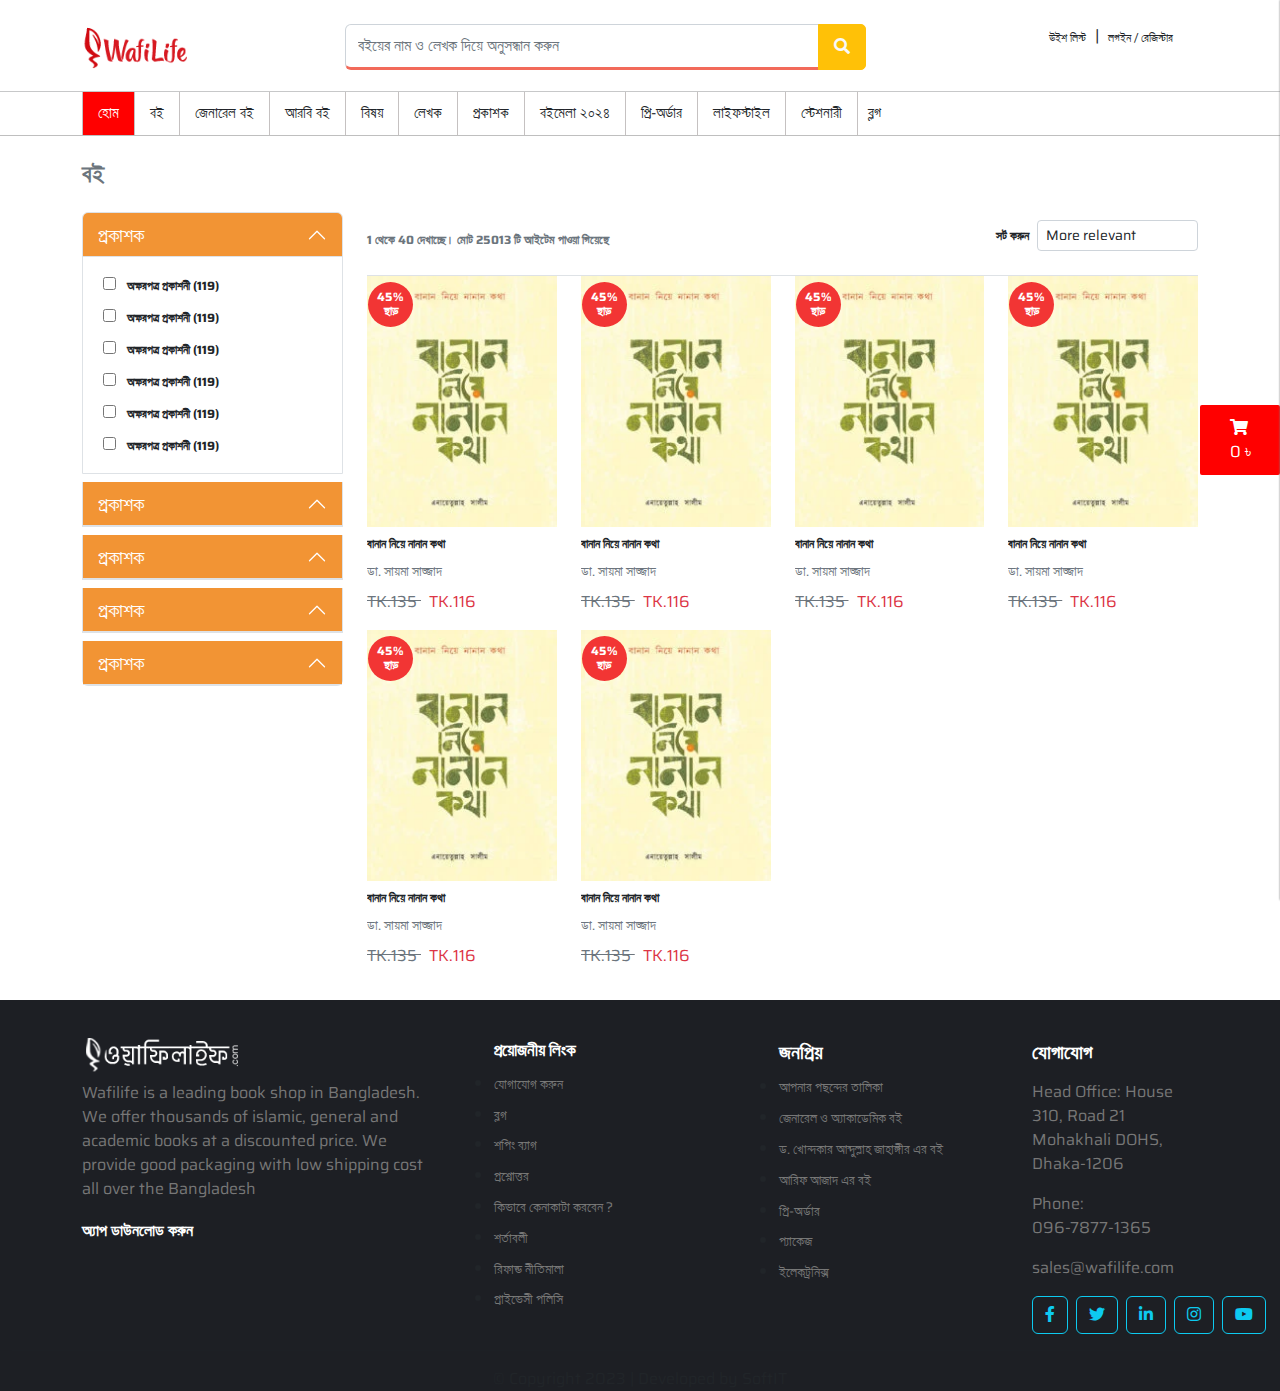
<file: shop.html>
<!DOCTYPE html>
<html lang="en">
<head>
    <meta charset="UTF-8">
    <meta http-equiv="X-UA-Compatible" content="IE=edge">
    <meta name="viewport" content="width=device-width, initial-scale=1.0">
    <title>Wafilife</title>
    <link href="https://cdnjs.cloudflare.com/ajax/libs/font-awesome/5.13.0/css/all.min.css" rel="stylesheet">
    <link rel="stylesheet" href="https://cdn.jsdelivr.net/npm/@fancyapps/ui/dist/fancybox.css"/>
    <link rel="stylesheet" href="assets/bootstrap/bootstrap.min.css">
    <link rel="stylesheet" type="text/css" href="assets/silck/slick.css"/>
    <link rel="stylesheet" type="text/css" href="assets/silck/slick-theme.css"/>
    <link rel="stylesheet" href="assets/css/style.css">
    <link rel="stylesheet" href="assets/css/media.css">
</head>
<body>
<!-- main wrapper  -->
<div class="main-wrapper">
    <!-- header start  -->
    <div class="container m-fixed-bar d-lg-none d-md-block d-block">
        <div class="d-flex justify-content-between align-items-center pt-3 pb-1 pe-3">
            <button class="btn d-lg-none d-block toggler"><svg class="ct-icon" width="18" height="14" viewBox="0 0 18 14" aria-hidden="true" data-type="type-2">
                <rect y="0.00" width="18" height="1.7" rx="1"></rect>
                <rect y="6.15" width="18" height="1.7" rx="1"></rect>
                <rect y="12.3" width="18" height="1.7" rx="1"></rect>
            </svg></button>
            <div class="col-7 d-flex border m-fixed-form">
                    <button class="btn"><i class="fas fa-search"></i></button>
                  <input type="text" name="" id="" class="form-control" placeholder="" aria-describedby="helpId">
            </div>
            <div class="h-cart">
                <a href="#" class="text-dark h-cart"><img src="assets/images/svg/cart.svg" alt="" width="35"><span class="badge bg-primary rounded-circle">12</span></a>
            </div>
        </div>
    </div>
    <header class="bg-white">
        <div class="header-height">
            <div class="header-box">
                <div class="container pt-4">
                    <div class="d-flex justify-content-between navbar-flex ">
                        <a href="index.html" class="navbar-brand col-lg-2 flex-sm-fill">
                            <img src="assets/images/logo/logo-v22.webp" alt="Logo" width="110">
                        </a>
                        <div class="col-lg-7 col-md-12 col-12 search-col my-lg-0 my-md-4 my-4">
                            <div class="input-group justify-content-md-center">
                                <input type="text" class="form-control col-12" placeholder="বইয়ের নাম ও লেখক দিয়ে অনুসন্ধান করুন" aria-label="Input group example" aria-describedby="btnGroupAddon">
                                <div class="input-group-prepend">
                                  <button class="input-group-text btn btn-warning text-light" id="btnGroupAddon"><i class="fa fa-search"></i></button>
                                </div>
                              </div> 
                        </div>
                        <div class="col-lg-2 col-md-3 col-5 d-lg-none d-flex justify-content-end align-items-center me-lg-3 me-0">
                            <a href="#" class="btn btn-outline btn-lg-lg btn-sm text-nowrap"><i class="fas fa-sign-out-alt display-6"></i></a>|
                            <a href="#" class="text-dark h-cart"><img src="assets/images/svg/cart.svg" alt="" width="30"><span class="badge bg-primary rounded-circle">12</span></a>
                        </div>
                        <div class="col-lg-2 col-md-3 col-5 d-lg-flex d-none justify-content-end me-lg-3 me-0">
                            <a href="#" class="btn btn-outline btn-lg-lg btn-sm text-nowrap font-12">উইশ লিস্ট </a>|
                            <a href="#" class="btn btn-outline btn-lg-lg btn-sm text-nowrap font-12">লগইন / রেজিস্টার</a>
                        </div>
                        <button class="btn d-lg-none d-block toggler">
                            <svg class="ct-icon" width="18" height="14" viewBox="0 0 18 14" aria-hidden="true" data-type="type-2">
                            <rect y="0.00" width="18" height="1.7" rx="1"></rect>
                            <rect y="6.15" width="18" height="1.7" rx="1"></rect>
                            <rect y="12.3" width="18" height="1.7" rx="1"></rect>
                            </svg>
                        </button>
                    </div>
                </div>
            </div>
        </div>
        <hr class="p-0 m-0 mt-3">
        <div class="m-fixed-bar2">
            <div class="container d-lg-block d-md-none d-none">
                <div class="col-12 menu-main">
                    <ul class="navbar d-flex submenu justify-content-lg-start label-1 pb-0 mb-0 pt-0">
                        <li class="nav-item image_logo_menu d-none" style="border: none;"><a href="index.html" class="navbar-brand col-lg-2 flex-sm-fill">
                            <img src="assets/images/logo/logo-v22.webp" alt="Logo" width="110">
                        </a>
                        </li>
                        <li class="nav-item"><a href="index.html" class="nav-link active">হোম</a>
                        </li>
                        <li class="nav-item"><a href="/shop.html" class="nav-link">বই</a>
                        </li>
                        <li class="nav-item"><a href="#" class="nav-link">জেনারেল বই</a>
                        </li>
                        <li class="nav-item"><a href="#" class="nav-link">আরবি বই</a>
                        </li>
                        <li class="nav-item"><a href="#" class="nav-link">বিষয়</a>
                        </li>
                        <li class="nav-item"><a href="#" class="nav-link">লেখক</a>
                        </li>
                        <li class="nav-item"><a href="#" class="nav-link">প্রকাশক</a>
                        </li>
                        <li class="nav-item"><a href="#" class="nav-link">বইমেলা ২০২৪</a>
                        </li>
                        <li class="nav-item"><a href="#" class="nav-link">প্রি-অর্ডার</a>
                        </li>
                        <li class="nav-item"><a href="#" class="nav-link">লাইফস্টাইল</a>
                        </li>
                        <li class="nav-item"><a href="#" class="nav-link">স্টেশনারী</a>
                        </li>
                        <li class="nav-item"><a href="#" class="nav-link">ব্লগ</a>
                        </li>
                    </ul>
                </div>
            </div>
        </div>
    <!-- TAB SECTION END -->
    </header> 
    <!-- header end -->
    <div class="overlay"></div>
    <!-- sidebar Start  -->
    <div class="sidebar">
        <div class="d-flex bg-info justify-content-between align-items-center px-3">
            <a href="index.html" class="text-light text-decoration-none"><i class="fas fa-home"></i>Home</a>
            <button class="btn text-light dismiss"><i class="fas fas fa-times"></i></button>
        </div>
        <ul class="navbar-nav px-3">
            <li class="nav-item"><a href="#" class="nav-link"><i class="fas fa-book"></i> Book</a></li>
            <li class="nav-item"><a href="#" class="nav-link"><i class="fas fa-book-open"></i> E-Book</a></li>
            <li class="nav-item"><a href="#" class="nav-link"><i class="fas fa-plug"></i> Electronics</a></li>
            <li class="nav-item"><a href="#" class="nav-link"><i class="fas fa-boxes"></i> Monihari Products</a></li>
            <li class="nav-item"><a href="#" class="nav-link"><i class="fas fa-child"></i> Kids Zone</a></li>
            <li class="nav-item"><a href="#" class="nav-link"><i class="fas fa-gift"></i> Gift Finder</a></li>
            <li class="nav-item"><a href="#" class="nav-link"><i class="fas fa-handshake"></i> Industrial Order</a></li>
            <li class="nav-item"><a href="#" class="nav-link"><i class="fas fa-gifts"></i> Offers</a></li>
            <li class="nav-item"><a href="#" class="nav-link"><i class="fas fa-layer-group"></i> Collection</a></li>
        </ul>
    </div>
    <!-- sidebar end -->
    <div class="cart-tab">
        <a href="" title="View your shopping cart" class="cart_parent">
        <i class="fa fa-shopping-cart"></i><br><span class="woocommerce-Price-amount amount">0&nbsp;<span class="woocommerce-Price-currencySymbol">৳</span></span>			
        </a>
    </div>
    <div class="cart_sidebar">
        <div class="d-flex bg-danger justify-content-between align-items-center px-3">
            <a href="#" class="text-light text-decoration-none"><i class="fas fa-shopping-cart mx-3"></i>Cart</a>
            <button class="btn text-light cart_dismiss"><i class="fas fas fa-times"></i></button>
        </div>
        <div class="widget_shopping_cart_content">
            <div class="products px-4 mt-3">
                <div class="product_item mb-3">
                    <div class="d-flex align-item-center justify-content-between">
                        <div class="image col-3">
                            <img src="assets/images/products/1.jpg" alt="" class="img-fluid">
                        </div>
                        <div class="content">
                            <p class="mb-1">পূর্বাহ্ণ</p>
                            <p class="mb-1">1 × <span class="text-danger">117 ৳</span></p>
                        </div>
                        <a href="#" class="btn text-danger"><i class="fas fas fa-times"></i></a>
                    </div>
                </div>
                <div class="product_item mb-3">
                    <div class="d-flex align-item-center justify-content-between">
                        <div class="image col-3">
                            <img src="assets/images/products/1.jpg" alt="" class="img-fluid">
                        </div>
                        <div class="content">
                            <p class="mb-1">পূর্বাহ্ণ</p>
                            <p class="mb-1">1 × <span class="text-danger">117 ৳</span></p>
                        </div>
                        <a href="#" class="btn text-danger"><i class="fas fas fa-times"></i></a>
                    </div>
                </div>
                <div class="product_item mb-3">
                    <div class="d-flex align-item-center justify-content-between">
                        <div class="image col-3">
                            <img src="assets/images/products/1.jpg" alt="" class="img-fluid">
                        </div>
                        <div class="content">
                            <p class="mb-1">পূর্বাহ্ণ</p>
                            <p class="mb-1">1 × <span class="text-danger">117 ৳</span></p>
                        </div>
                        <a href="#" class="btn text-danger"><i class="fas fas fa-times"></i></a>
                    </div>
                </div>
            </div>
            <div class="px-3 position-absolute bottom-0 w-100">
                <hr>
                <div class="price-box">
                    <div class="d-flex justify-content-around">
                        <span>মোট:</span>
                        <div class="ms-3">
                            <p class="mb-1"><del>260 ৳</del></p>
                            <p class="text-danger font-17">
                                117 ৳
                            </p>
                        </div>
                    </div>
                    <div class="d-flex justify-content-around gap-3 mb-3">
                        <button class="btn btn-outline-danger border border-muted rounded-0 font-14">
                            শপিং ব্যাগ
                        </button>
                        <button class="btn btn-outline-danger border border-muted rounded-0 font-14">
                            অর্ডার করুন
                        </button>
                    </div>
                </div>
            </div>
            <p class="text-center mt-3">
                আপনার শপিং ব্যাগ এ কোনো পণ্য নেই
            </p>
        </div>
    </div>
    <!-- sidebar end -->

        <link rel="stylesheet" href="assets/css/shop.css">
        <section>
            <div class="container">
                <h4 class="bold-7 my-4 text-secondary">বই</h4>
                <div class="shop row">
                    <div class="col-lg-3 col-md-5 col-12 shop-filter-sidebar">
                        <div class="accordion" id="accordionExample">
                            <div class="accordion-item mb-2">
                                <h2 class="accordion-header" id="headingOne">
                                    <button class="accordion-button side_cat_header" type="button" data-bs-toggle="collapse" data-bs-target="#cat1" aria-expanded="true" aria-controls="cat1">
                                        প্রকাশক
                                    </button>
                                </h2>
                                <div id="cat1" class="accordion-collapse collapse show" aria-labelledby="headingOne" data-bs-parent="#accordionExample">
                                    <div class="accordion-body pb-0">
                                        <ul class="list-group-flush list-unstyled">
                                            <li class="nav-item mb-2">
                                                <label class="font-12 bold-7 ">
                                                    <input type="checkbox" class="me-2"> অক্ষরপত্র প্রকাশনী (119)
                                                </label>
                                            </li>
                                            <li class="nav-item mb-2">
                                                <label class="font-12 bold-7 ">
                                                    <input type="checkbox" class="me-2"> অক্ষরপত্র প্রকাশনী (119)
                                                </label>
                                            </li>
                                            <li class="nav-item mb-2">
                                                <label class="font-12 bold-7 ">
                                                    <input type="checkbox" class="me-2"> অক্ষরপত্র প্রকাশনী (119)
                                                </label>
                                            </li>
                                            <li class="nav-item mb-2">
                                                <label class="font-12 bold-7 ">
                                                    <input type="checkbox" class="me-2"> অক্ষরপত্র প্রকাশনী (119)
                                                </label>
                                            </li>
                                            <li class="nav-item mb-2">
                                                <label class="font-12 bold-7 ">
                                                    <input type="checkbox" class="me-2"> অক্ষরপত্র প্রকাশনী (119)
                                                </label>
                                            </li>
                                            <li class="nav-item mb-2">
                                                <label class="font-12 bold-7 ">
                                                    <input type="checkbox" class="me-2"> অক্ষরপত্র প্রকাশনী (119)
                                                </label>
                                            </li>
                                        </ul>
                                        
                                    </div>
                                </div>
                            </div>
                            <div class="accordion-item mb-2">
                                <h2 class="accordion-header" id="headingOne">
                                    <button class="accordion-button side_cat_header" type="button" data-bs-toggle="collapse" data-bs-target="#cat2" aria-expanded="true" aria-controls="cat2">
                                        প্রকাশক
                                    </button>
                                </h2>
                                <div id="cat2" class="accordion-collapse collapse" aria-labelledby="headingOne" data-bs-parent="#accordionExample">
                                    <div class="accordion-body pb-0">
                                        <ul class="list-group-flush list-unstyled">
                                            <li class="nav-item mb-2">
                                                <label class="font-12 bold-7 ">
                                                    <input type="checkbox" class="me-2"> অক্ষরপত্র প্রকাশনী (119)
                                                </label>
                                            </li>
                                            <li class="nav-item mb-2">
                                                <label class="font-12 bold-7 ">
                                                    <input type="checkbox" class="me-2"> অক্ষরপত্র প্রকাশনী (119)
                                                </label>
                                            </li>
                                            <li class="nav-item mb-2">
                                                <label class="font-12 bold-7 ">
                                                    <input type="checkbox" class="me-2"> অক্ষরপত্র প্রকাশনী (119)
                                                </label>
                                            </li>
                                            <li class="nav-item mb-2">
                                                <label class="font-12 bold-7 ">
                                                    <input type="checkbox" class="me-2"> অক্ষরপত্র প্রকাশনী (119)
                                                </label>
                                            </li>
                                            <li class="nav-item mb-2">
                                                <label class="font-12 bold-7 ">
                                                    <input type="checkbox" class="me-2"> অক্ষরপত্র প্রকাশনী (119)
                                                </label>
                                            </li>
                                            <li class="nav-item mb-2">
                                                <label class="font-12 bold-7 ">
                                                    <input type="checkbox" class="me-2"> অক্ষরপত্র প্রকাশনী (119)
                                                </label>
                                            </li>
                                        </ul>
                                        
                                    </div>
                                </div>
                            </div>
                            <div class="accordion-item mb-2">
                                <h2 class="accordion-header" id="headingOne">
                                    <button class="accordion-button side_cat_header" type="button" data-bs-toggle="collapse" data-bs-target="#cat3" aria-expanded="true" aria-controls="cat3">
                                        প্রকাশক
                                    </button>
                                </h2>
                                <div id="cat3" class="accordion-collapse collapse" aria-labelledby="headingOne" data-bs-parent="#accordionExample">
                                    <div class="accordion-body pb-0">
                                        <ul class="list-group-flush list-unstyled">
                                            <li class="nav-item mb-2">
                                                <label class="font-12 bold-7 ">
                                                    <input type="checkbox" class="me-2"> অক্ষরপত্র প্রকাশনী (119)
                                                </label>
                                            </li>
                                            <li class="nav-item mb-2">
                                                <label class="font-12 bold-7 ">
                                                    <input type="checkbox" class="me-2"> অক্ষরপত্র প্রকাশনী (119)
                                                </label>
                                            </li>
                                            <li class="nav-item mb-2">
                                                <label class="font-12 bold-7 ">
                                                    <input type="checkbox" class="me-2"> অক্ষরপত্র প্রকাশনী (119)
                                                </label>
                                            </li>
                                            <li class="nav-item mb-2">
                                                <label class="font-12 bold-7 ">
                                                    <input type="checkbox" class="me-2"> অক্ষরপত্র প্রকাশনী (119)
                                                </label>
                                            </li>
                                            <li class="nav-item mb-2">
                                                <label class="font-12 bold-7 ">
                                                    <input type="checkbox" class="me-2"> অক্ষরপত্র প্রকাশনী (119)
                                                </label>
                                            </li>
                                            <li class="nav-item mb-2">
                                                <label class="font-12 bold-7 ">
                                                    <input type="checkbox" class="me-2"> অক্ষরপত্র প্রকাশনী (119)
                                                </label>
                                            </li>
                                        </ul>
                                        
                                    </div>
                                </div>
                            </div>
                            <div class="accordion-item mb-2">
                                <h2 class="accordion-header" id="headingOne">
                                    <button class="accordion-button side_cat_header" type="button" data-bs-toggle="collapse" data-bs-target="#cat4" aria-expanded="true" aria-controls="cat4">
                                        প্রকাশক
                                    </button>
                                </h2>
                                <div id="cat4" class="accordion-collapse collapse" aria-labelledby="headingOne" data-bs-parent="#accordionExample">
                                    <div class="accordion-body pb-0">
                                        <ul class="list-group-flush list-unstyled">
                                            <li class="nav-item mb-2">
                                                <label class="font-12 bold-7 ">
                                                    <input type="checkbox" class="me-2"> অক্ষরপত্র প্রকাশনী (119)
                                                </label>
                                            </li>
                                            <li class="nav-item mb-2">
                                                <label class="font-12 bold-7 ">
                                                    <input type="checkbox" class="me-2"> অক্ষরপত্র প্রকাশনী (119)
                                                </label>
                                            </li>
                                            <li class="nav-item mb-2">
                                                <label class="font-12 bold-7 ">
                                                    <input type="checkbox" class="me-2"> অক্ষরপত্র প্রকাশনী (119)
                                                </label>
                                            </li>
                                            <li class="nav-item mb-2">
                                                <label class="font-12 bold-7 ">
                                                    <input type="checkbox" class="me-2"> অক্ষরপত্র প্রকাশনী (119)
                                                </label>
                                            </li>
                                            <li class="nav-item mb-2">
                                                <label class="font-12 bold-7 ">
                                                    <input type="checkbox" class="me-2"> অক্ষরপত্র প্রকাশনী (119)
                                                </label>
                                            </li>
                                            <li class="nav-item mb-2">
                                                <label class="font-12 bold-7 ">
                                                    <input type="checkbox" class="me-2"> অক্ষরপত্র প্রকাশনী (119)
                                                </label>
                                            </li>
                                        </ul>
                                        
                                    </div>
                                </div>
                            </div>
                            <div class="accordion-item mb-2">
                                <h2 class="accordion-header" id="headingOne">
                                    <button class="accordion-button side_cat_header" type="button" data-bs-toggle="collapse" data-bs-target="#cat5" aria-expanded="true" aria-controls="cat5">
                                        প্রকাশক
                                    </button>
                                </h2>
                                <div id="cat5" class="accordion-collapse collapse" aria-labelledby="headingOne" data-bs-parent="#accordionExample">
                                    <div class="accordion-body pb-0">
                                        <ul class="list-group-flush list-unstyled">
                                            <li class="nav-item mb-2">
                                                <label class="font-12 bold-7 ">
                                                    <input type="checkbox" class="me-2"> অক্ষরপত্র প্রকাশনী (119)
                                                </label>
                                            </li>
                                            <li class="nav-item mb-2">
                                                <label class="font-12 bold-7 ">
                                                    <input type="checkbox" class="me-2"> অক্ষরপত্র প্রকাশনী (119)
                                                </label>
                                            </li>
                                            <li class="nav-item mb-2">
                                                <label class="font-12 bold-7 ">
                                                    <input type="checkbox" class="me-2"> অক্ষরপত্র প্রকাশনী (119)
                                                </label>
                                            </li>
                                            <li class="nav-item mb-2">
                                                <label class="font-12 bold-7 ">
                                                    <input type="checkbox" class="me-2"> অক্ষরপত্র প্রকাশনী (119)
                                                </label>
                                            </li>
                                            <li class="nav-item mb-2">
                                                <label class="font-12 bold-7 ">
                                                    <input type="checkbox" class="me-2"> অক্ষরপত্র প্রকাশনী (119)
                                                </label>
                                            </li>
                                            <li class="nav-item mb-2">
                                                <label class="font-12 bold-7 ">
                                                    <input type="checkbox" class="me-2"> অক্ষরপত্র প্রকাশনী (119)
                                                </label>
                                            </li>
                                        </ul>
                                        
                                    </div>
                                </div>
                            </div>
                        </div>
                        
                        
                        
                    </div>
                    <div class="col-lg-9 col-md-12 col-12 all-products-widget">
                        <div class="filter-nav d-flex justify-content-between align-items-center border border-muted border-end-0 border-top-0 border-start-0">
                            <nav aria-label="breadcrumb" class="pt-2">
                                <ol class="breadcrumb">
                                  <li class="breadcrumb-item active bold-7 font-12" aria-current="page">1 থেকে 40 দেখাচ্ছে। মোট 25013 টি আইটেম পাওয়া গিয়েছে</li>
                                </ol>
                              </nav>
                            <nav class="navbar">
                                
                            <div class="mb-3 d-flex align-items-center gap-2">
                                <label for="" class="form-label bold-9 mb-0 font-12 text-nowrap">সর্ট করুন</label>
                                <select class="form-control form-control-sm">
                                    <option value="sort_by_relevancy_desc" selected="">More relevant</option>
                                    <option value="discount_asc">Discount - Low to High</option>
                                    <option value="discount_desc">Discount - High to Low</option>
                                    <option value="price_asc">Price - Low to High</option>
                                    <option value="price_desc">Price - High to Low</option>
                                </select>
                            </div>
                            
                            </nav>
                        </div>
                    
                        <!-- All Products  -->
                        <div class="all-products row">
                            <div class="col-lg-3 col-md-4 col-6 mb-3">
                                <div class="product">
                                    <a href="product.html" title="Nill Hati" class="text-decoration-none">
                                        <div class="product_label" style="display: block !important;">
                                            <span class="onsale text_lebel product_label" style="display: block !important; text-transform: unset; "> 45% 
                                                <br>ছাড়
                                            </span>
                                        </div>
                                        <div class="image">
                                            <img src="assets/images/products/product.webp" alt="">
                                            </div>
                                            <div class="text-area pt-2">
                                            <p class="book-title mb-2 p-0 bold-7 font-12 text-dark">বানান নিয়ে নানান কথা</p>
                                            <p class="book-author mb-2 p-0 font-14 text-secondary">ডা. সায়মা সাজ্জাদ</p>
                                            <p class="m-0 p-0 p-price"><del class="text-muted">TK.135 </del><span class="ps-2 text-danger">TK.116</span></p>
                                        </div>
                                        </a>
                                </div>
                            </div>
                            <div class="col-lg-3 col-md-4 col-6 mb-3">
                                <div class="product">
                                    <a href="product.html" title="Nill Hati" class="text-decoration-none">
                                        <div class="product_label" style="display: block !important;">
                                            <span class="onsale text_lebel product_label" style="display: block !important; text-transform: unset; "> 45% 
                                                <br>ছাড়
                                            </span>
                                        </div>
                                        <div class="image">
                                            <img src="assets/images/products/product.webp" alt="">
                                            </div>
                                            <div class="text-area pt-2">
                                            <p class="book-title mb-2 p-0 bold-7 font-12 text-dark">বানান নিয়ে নানান কথা</p>
                                            <p class="book-author mb-2 p-0 font-14 text-secondary">ডা. সায়মা সাজ্জাদ</p>
                                            <p class="m-0 p-0 p-price"><del class="text-muted">TK.135 </del><span class="ps-2 text-danger">TK.116</span></p>
                                        </div>
                                        </a>
                                </div>
                            </div>
                            <div class="col-lg-3 col-md-4 col-6 mb-3">
                                <div class="product">
                                    <a href="product.html" title="Nill Hati" class="text-decoration-none">
                                        <div class="product_label" style="display: block !important;">
                                            <span class="onsale text_lebel product_label" style="display: block !important; text-transform: unset; "> 45% 
                                                <br>ছাড়
                                            </span>
                                        </div>
                                        <div class="image">
                                            <img src="assets/images/products/product.webp" alt="">
                                            </div>
                                            <div class="text-area pt-2">
                                            <p class="book-title mb-2 p-0 bold-7 font-12 text-dark">বানান নিয়ে নানান কথা</p>
                                            <p class="book-author mb-2 p-0 font-14 text-secondary">ডা. সায়মা সাজ্জাদ</p>
                                            <p class="m-0 p-0 p-price"><del class="text-muted">TK.135 </del><span class="ps-2 text-danger">TK.116</span></p>
                                        </div>
                                        </a>
                                </div>
                            </div>
                            <div class="col-lg-3 col-md-4 col-6 mb-3">
                                <div class="product">
                                    <a href="product.html" title="Nill Hati" class="text-decoration-none">
                                        <div class="product_label" style="display: block !important;">
                                            <span class="onsale text_lebel product_label" style="display: block !important; text-transform: unset; "> 45% 
                                                <br>ছাড়
                                            </span>
                                        </div>
                                        <div class="image">
                                            <img src="assets/images/products/product.webp" alt="">
                                            </div>
                                            <div class="text-area pt-2">
                                            <p class="book-title mb-2 p-0 bold-7 font-12 text-dark">বানান নিয়ে নানান কথা</p>
                                            <p class="book-author mb-2 p-0 font-14 text-secondary">ডা. সায়মা সাজ্জাদ</p>
                                            <p class="m-0 p-0 p-price"><del class="text-muted">TK.135 </del><span class="ps-2 text-danger">TK.116</span></p>
                                        </div>
                                        </a>
                                </div>
                            </div>
                            <div class="col-lg-3 col-md-4 col-6 mb-3">
                                <div class="product">
                                    <a href="product.html" title="Nill Hati" class="text-decoration-none">
                                        <div class="product_label" style="display: block !important;">
                                            <span class="onsale text_lebel product_label" style="display: block !important; text-transform: unset; "> 45% 
                                                <br>ছাড়
                                            </span>
                                        </div>
                                        <div class="image">
                                            <img src="assets/images/products/product.webp" alt="">
                                        </div>
                                        <div class="text-area pt-2">
                                            <p class="book-title mb-2 p-0 bold-7 font-12 text-dark">বানান নিয়ে নানান কথা</p>
                                            <p class="book-author mb-2 p-0 font-14 text-secondary">ডা. সায়মা সাজ্জাদ</p>
                                            <p class="m-0 p-0 p-price"><del class="text-muted">TK.135 </del><span class="ps-2 text-danger">TK.116</span></p>
                                        </div>
                                        </a>
                                </div>
                            </div>
                            <div class="col-lg-3 col-md-4 col-6 mb-3">
                                <div class="product">
                                    <a href="product.html" title="Nill Hati" class="text-decoration-none">
                                        <div class="product_label" style="display: block !important;">
                                            <span class="onsale text_lebel product_label" style="display: block !important; text-transform: unset; "> 45% 
                                                <br>ছাড়
                                            </span>
                                        </div>
                                        <div class="image">
                                            <img src="assets/images/products/product.webp" alt="">
                                            </div>
                                            <div class="text-area pt-2">
                                            <p class="book-title mb-2 p-0 bold-7 font-12 text-dark">বানান নিয়ে নানান কথা</p>
                                            <p class="book-author mb-2 p-0 font-14 text-secondary">ডা. সায়মা সাজ্জাদ</p>
                                            <p class="m-0 p-0 p-price"><del class="text-muted">TK.135 </del><span class="ps-2 text-danger">TK.116</span></p>
                                        </div>
                                        </a>
                                </div>
                            </div>
                        </div>
                    </div>
                </div>
            </div>
        </section>




        <footer class="mt-3 bg-white1">
            <div class="container">
                <div class="row pt-lg-4 pt-3">
                    <div class="col-lg-4 col-12 footer_1top footer-logo">
                        <img src="assets/images/wafi-bangla-logo.webp" alt="Logo">
                        <p class="footer_p">Wafilife is a leading book shop in Bangladesh. We offer thousands of islamic, 
                            general and academic books at a discounted price. We provide good
                             packaging with low shipping cost all over the Bangladesh</p>
                        <div class="d-flex align-items-center">
                            
                            <div class="text-div text-start">
                                <h6 class="p-0 line_1"> অ্যাপ ডাউনলোড করুন </h6>
                                
                            </div>
                        </div>
                        
    
                        
                    </div>
                    <div class="col-lg-3 col-12 mt-3 d-lg-block d-md-none d-none">
                        <h5 class="bold-7 font-17 h_color ps-3">প্রয়োজনীয় লিংক</h5>
                        <ul>
                            <li><a href="#" class="text-decoration-none text-dark1 a line-2">যোগাযোগ করুন</a></li>
                            <li><a href="#" class="text-decoration-none text-dark1 a line-2">ব্লগ</a></li>
                            <li><a href="#" class="text-decoration-none text-dark1 a line-2">শপিং ব্যাগ</a></li>
                            <li><a href="#" class="text-decoration-none text-dark1 a line-2">প্রশ্নোত্তর</a></li>
                            <li><a href="#" class="text-decoration-none text-dark1 a line-2">কিভাবে কেনাকাটা করবেন ?</a></li>
                            <li><a href="#" class="text-decoration-none text-dark1 a line-2">শর্তাবলী</a></li>
                            <li><a href="#" class="text-decoration-none text-dark1 a line-2">রিফান্ড নীতিমালা</a></li>
                            <li><a href="#" class="text-decoration-none text-dark1 a line-2">প্রাইভেসী পলিসি</a></li>
                        </ul>
                    </div>
                    <div class="col-lg-3 col-12 mt-3 d-lg-block d-md-none d-none">
                        <h5 class="bold-7 h_color ps-3">জনপ্রিয়</h5>
                        <ul>
                            <li><a href="#" class="text-decoration-none text-dark1 a line-2">আপনার পছন্দের তালিকা</a></li>
                            <li><a href="#" class="text-decoration-none text-dark1 a line-2">জেনারেল ও অ্যাকাডেমিক বই</a></li>
                            <li><a href="#" class="text-decoration-none text-dark1 a line-2">ড. খোন্দকার আব্দুল্লাহ জাহাঙ্গীর এর বই</a></li>
                            <li><a href="#" class="text-decoration-none text-dark1 a line-2">আরিফ আজাদ এর বই</a></li>
                            <li><a href="#" class="text-decoration-none text-dark1 a line-2">প্রি-অর্ডার</a></li>
                            <li><a href="#" class="text-decoration-none text-dark1 a line-2">প্যাকেজ</a></li>
                            <li><a href="#" class="text-decoration-none text-dark1 a line-2">ইলেকট্রনিক্স</a></li>
                            
                        </ul>
                    </div>
                    <div class="col-lg-2 col-12 mt-3">
                        <h5 class="bold-7 h_color mb-3">যোগাযোগ</h5>
                        
                           <p class="footer_p">Head Office:
                            House 310, Road 21
                            Mohakhali DOHS, Dhaka-1206</p>
                            <p class="footer_p">Phone: <br>
                                <span class="text-dark1 a">096-7877-1365</span></p>
                            <p class="footer_p">sales@wafilife.com</p>
                            
                        
                        <div class="d-flex">
                            <a href="" class="btn btn-outline-info me-2"><i class="fab fa-facebook-f"></i></a>
                            <a href="" class="btn btn-outline-info me-2"><i class="fab fa-twitter"></i></a>
                            <a href="" class="btn btn-outline-info me-2"><i class="fab fa-linkedin-in"></i></a>
                            <a href="" class="btn btn-outline-info me-2"><i class="fab fa-instagram"></i></a>
                            <a href="" class="btn btn-outline-info me-2"><i class="fab fa-youtube"></i></a>
                        </div>
                    </div>
                </div>
            </div>
            <div class="container-fluid">
                <hr>
                <p class="text-center m-0">&copy; Copyright 2023 | Developed by SoftIT</p>
            </div>
        </footer>
    
        </div>
    
        <script src="assets/js/jquery.min.js"></script>
        <script src="assets/js/migrate.min.js"></script>
        <script src="https://cdn.jsdelivr.net/npm/@fancyapps/ui@4.0/dist/fancybox.umd.js"></script>
        <script type="text/javascript" src="assets/silck/slick.min.js"></script>
        <script src="assets/bootstrap/bootstrap.min.js"></script>
        <script src="assets/js/main.js"></script>
        <script>
            var lowerSlider = document.querySelector('#lower');
    var  upperSlider = document.querySelector('#upper');
    
    document.querySelector('#two').value=upperSlider.value;
    document.querySelector('#one').value=lowerSlider.value;
    
    var  lowerVal = parseInt(lowerSlider.value);
    var upperVal = parseInt(upperSlider.value);
    
    upperSlider.oninput = function () {
        lowerVal = parseInt(lowerSlider.value);
        upperVal = parseInt(upperSlider.value);
    
        if (upperVal < lowerVal + 4) {
            lowerSlider.value = upperVal - 4;
            if (lowerVal == lowerSlider.min) {
            upperSlider.value = 4;
            }
        }
        document.querySelector('#two').value=this.value
    };
    
    lowerSlider.oninput = function () {
        lowerVal = parseInt(lowerSlider.value);
        upperVal = parseInt(upperSlider.value);
        if (lowerVal > upperVal - 4) {
            upperSlider.value = lowerVal + 4;
            if (upperVal == upperSlider.max) {
                lowerSlider.value = parseInt(upperSlider.max) - 4;
            }
        }
        document.querySelector('#one').value=this.value
    };
        </script>
      </body>
    </html>
</file>
<file: assets/css/style.css>
@import url(fonts.css);


*{
    margin: 0;
    padding: 0;
    font-family: saira, sans-serif;
    font-size: 16px;
}
body{
    background-color: #ffffff;
}


:root{
    /* font sizes  */
    --font-18: 18px;
    --font-17: 17px;
    --font-15: 15px;
    --font-14: 14px;
    --font-13: 13px;
    --font-12: 12px;

    /* colors  */
    --black: rgb(0, 0, 0);
    --white: rgb(247, 247, 247);
    --blue: #0c497d;
}
.text-justify{
    text-align: justify;
}
.sans{
    font-family: openSans;
}
.white{
    color: white;
}
.muted{
    background: rgb(179, 179, 179);
}
.bg-white{
    background-color: #fff !important;
}
.bg-white1{
    background-color: #1d1f24 !important;
}
footer a{
    font-size: var(--font-14);
}
.footer_1top{
    margin-top: 10px;
}
.footer_p{
    margin-top: 8px;
    color: #777777;
}
.text-dark1{
    color: #777777;
}
.a:hover{
    color: #fff;
}
.h_color{
    color: #fff;
}
.font-18{
    font-size: var(--font-18);
}
.font-17{
    font-size: var(--font-17);
}
.font-15{
    font-size: var(--font-15);
}
.font-14{
    font-size: var(--font-14);
}
.font-13{
    font-size: var(--font-13);
}
.font-12{
    font-size: var(--font-12);
}
.bold-9{
    font-weight: 900;
}
.bold-7{
    font-weight: 700;
}
.bold-5{
    font-weight: 500;
}
.bold-3{
    font-weight: 300;
}
.ls-2{
    letter-spacing: 2px;
}
.line{
    line-height: 1.7;
}
.line_1{
    line-height: 1.7;
    color: #fff;
    font-weight: 600;
}
.line-2 {
    line-height: 2.2;
}
.bg-black{
    background: var(--black);
}
.align-item-center{
    align-items: center !important;
}
.align-item-start{
    align-items: flex-start;
}
.align-item-between{
    align-items: stretch;
}
.text-cap{
    text-transform: uppercase;
}
.fancybox__container{
    z-index: 3050;
}
.bg-color{
    background-color: #f29d35;
    transition: 0.3s;
}
.bg-hover-color:hover{
    background-color: #bfd23a;
}
.text-color{
    color: #F26A5A;
}
.panzoom{
    width: 100%;
    height: auto;
  }

.btn-hover-warning:hover{
    background-color: #ffc107;
    border-color: #ffc107;
    transition: 0.3s;
    color: black;
}
.btn-hover-dark:hover{
    background-color: black;
    border-color: black;
    transition: 0.3s;
    color: white;
}
.modal{
    z-index: 2020;
}
.main-wapper{
    height: 100%;
    width: 100%;
    overflow-x: hidden;
    position: relative;
}
.m-fixed-bar{
    position: fixed;
    top: 0;
    z-index: 1080;
    width: 100%;
    background-color: white;
    transition: 0.3s;
    right: 0;
    left: 0;
}
.m-fixed-bar2{
    position: relative;
    top: 0;
    z-index: 1080;
    width: 100%;
    background-color: white;
    transition: 0.3s;
    right: 0;
    left: 0;
}
header{
    height: auto;
    border-bottom: 1px solid #80808080;
}
.header-height{
    height: 75px;
}
.header-box{
    background-color: white;
    height: 75px;
    padding-bottom: 10px;
}
.header-fixed{
    position: fixed;
    left: 0;
    right: 0;
    z-index: 1020;
}
.input-group{
    width: 80%;
}
.input-group .form-control{
    box-shadow: 0;
    outline: none;
    border-bottom: #F26A5A 3px solid;
}
.input-group .form-control:focus{
    box-shadow: none;
    outline: none;
    border: 1px solid rgb(0, 162, 255);
}
.input-group-text{
    border-radius: 0 5px 5px 0;
    padding: 10px 15px;
}
.h-cart{
    position: relative;
}
.h-cart span{
    position: absolute;
    right: -10px;
    top: 0;
}
.sign-in-btn{
    background: transparent;
    border: 1px solid gray;
    padding: 10px 15px;
}
.sign-in-btn:hover{
    background: #33C24D;
    color: white;
}
.m-fixed-form{
    background-color: white;
}
.m-fixed-form input{
    border: none;
    outline: none;
    box-shadow: none;

}
.m-fixed-form input:focus{
    outline: none;
    border: none;
    box-shadow: none;
}
.navbar-flex{
    flex-wrap: wrap;
}
.menu-main li{
    border: 1px solid rgb(197, 193, 193);
    border-right: none;
    border-top: none;
    border-bottom: none;
}
.menu-main li a{
    padding: 10px;
    transition: .3s;
}
.menu-main li a.active, .menu-main li a:hover{
    background: red;
    color: white;
}
.menu-main li:last-child a{
    padding: 10px;
}
.overlay{
    height: 100vh;
    width: 100%;
    background: rgba(0, 0, 0, 0.274);
    position: fixed;
    top: 0;
    z-index: 1020;
    visibility: hidden;
    opacity: 0;
    transition: 0.4s;
}
.sidebar{
    background: white;
    width: 280px;
    position: fixed;
    height: 100vh;
    top: 0;
    left: -280px;
    z-index: 1085;
    transition: 0.4s;
}
.cart_sidebar{
    background: white;
    width: 280px;
    position: fixed;
    height: 100vh;
    top: 0;
    right: -280px;
    z-index: 1085;
    transition: 0.4s;
    box-shadow: 0 0 2px gray;
}
.cart_sidebar.open{
    right: 0;
}
.nav-link i{
    width: 30px;
} 
.sidebar .navbar-nav, .cart_sidebar .navbar-nav{
    overflow-y: auto;
    height: 100vh;
}
.sidebar .navbar-nav li a{
    padding-top: 10px;
    padding-bottom: 10px;
}
.sidebar .navbar-nav li{
    border-bottom: 1px solid rgb(233, 233, 233);
}
.nav-tabs li a{
    color: gray;
}
.nav-tabs li a.nav-link.active{
    color: rgb(20, 210, 243);
}
.navbar li{
    list-style: none;
}
.navbar > li > a{
    padding-left: 15px;
    padding-right: 15px;
}
.navbar > li > a i{
    width: auto;
}
.nav-item > .submenu.label-1{
    position: absolute;
    padding: 0;
    left: 0;
    right: 0;
    list-style: none;
    display: inline-block;
}
.submenu.label-1 > .nav-item:hover > .label-2{
    visibility: visible;
    opacity: 1;
}
.submenu.label-1 *{
    font-size: 15px;
}
.submenu.label-1 .label-2 li.nav-item{
    position: relative;
}
.submenu.label-1 .label-2{
    position: absolute;
    background: white;
    padding: 15px;
    left: 0;
    right: 0;
    padding-bottom: 30px;
    visibility: hidden;
    transition: 0.3s;
    opacity: 0;
    z-index: 1040;
    
}
.submenu.label-1 .label-2 .submenu li{
    list-style-type: disc;
    padding: 5px;
}

.submenu.label-1 .label-2 > .submenu li a.nav-link:hover{
    border-color: transparent;
    color: #0781eb;
    transition: 0.3s;
}

.slick-dots li button {
    background-color: transparent;
    border: none;
    border-radius: 50px;
}
.slick-dots{
    bottom: 5px;
}
.slick-dots li button::before {
    color: rgb(85, 85, 85);
    font-family: "Font Awesome 5 Free"; font-weight: 500; content: "\f111";
    opacity: 0.7;
    font-size: 20px;
}
.slick-dots .slick-active button::before{
    color: black;
    font-family: "Font Awesome 5 Free"; font-weight: 500; content: "\f192";
    opacity: 0.7;
    font-size: 20px;
}
.slider-box{
    border-radius: 20px;
    padding: 0px;
}
.product{
    height: fit-content;
    position: relative;
    overflow: hidden;
}
.product:hover{
    box-shadow: inset 0px 0px 7px 0px #cdcdcd;
    transition: 0.3s;
}
.product .image{
    position: relative;
}
.product .image img{
    width: 100%;
}
.product .product_label{
    position: absolute;
    left: 1px;
    top: 1px;
    bottom: auto;
    right: auto;
    padding: 0;
    height: auto;
    max-width: 60px;
    transition: all .3s ease-in-out 0s;
    -moz-transition: all .3s ease-in-out 0s;
    -webkit-transition: all .3s ease-in-out 0s;
    z-index: 9;
    text-align: center;
}
.product .product_label .text_lebel{
    display: inline-block;
    width: 45px;
    height: 45px;
    text-transform: lowercase;
    line-height: 14px;
    font-size: 12px;
    position: relative;
    padding: 10px 1px;
    margin: 0;
    margin-top: 5px;
    border-radius: 100%;
    -webkit-border-radius: 100%;
    -moz-border-radius: 100%;
    -o-border-radius: 100%;
    text-shadow: none;
    box-shadow: none;
    -moz-box-shadow: none;
    -webkit-box-shadow: none;
    z-index: 5;
    top: auto;
    bottom: auto;
    left: auto;
    right: auto;
    font-weight: 400;
    padding: 8px 1px;
    background-color: #f23534 !important;
    color: white;
    font-weight: 700;
}
.image .look-inside-badge{
    position: absolute;
    bottom: 0;
    right: 0;
    height: 68px;
    width: 85px;
    background: url(../images/products/look-inside.png) no-repeat;
}
.p-overlay{
    height: 100%;
    width: 100%;
    position: absolute;
    top: 0;
    left: 0;
    background: rgba(255, 255, 255, 0.719);
    box-shadow: inset 0 0 20px rgba(82, 82, 82, 0.425);
    visibility: hidden;
    opacity: 0;
    transition: 0.3s;
}
.product:hover .p-overlay{
    visibility: visible;
    opacity: 1;
}
.product:hover .p-overlay button{
    visibility: visible;
    opacity: 1;
}
.p-overlay button{
    position: absolute;
    bottom: 0;
    visibility: hidden;
    opacity: 0;
    transition: 0.4s;
}
.product .image .cart-btn{
    position: absolute;
    top: 70px;
    left: 0;
    right: 0;
    text-align: center;
    display: none;
}
.product:hover .image .cart-btn{
    z-index: 100;
    -webkit-animation: pulse 0.7s;
    animation: pulse 0.7s;
    display: block;
}
.product .cart-btn{
    display: none;
}
.book-title{
    color: #0c497d;
}

@keyframes pulse {
    0% {
        opacity: 0.3;
    }
    33% {
        opacity: 0.6;
    }
    100% {
        opacity: 1;
    }
}
.product-slider .slick-prev:before {
    font-family: "Font Awesome 5 Free"; font-weight: 900; content: "\f104";
    color:  rgb(82, 82, 82);
    font-size: 20px;
}

.product-slider .slick-next:before {
      font-family: "Font Awesome 5 Free"; font-weight: 900; content: "\f105";
    color: rgb(82, 82, 82);
    font-size: 20px;
  }
.product-slider .slick-next{
    background: white;
    height: 30px;
    width: 30px;
    right: 10px;
    top: -30px;
    border: 1px solid rgba(128, 128, 128, 0.425);
}
.product-slider .slick-prev{
    background: white;
    border: 1px solid rgba(128, 128, 128, 0.425);
    height: 30px;
    width: 30px;
    left: calc(100% - 80px);
    top: -30px;
  }

  /* cart sidebar  */
.cart-tab{
    position: fixed;
    right: 0;
    top: 45%;
    height: 70px;
    width: 80px;
    background: red;
    display: grid;
    place-content: center;
    border-radius: 2px;
    z-index: 99;
}
.cart-tab .cart_parent{
    text-decoration: none;
    color: white;
}
/* cart sidebar  */
  .category-boxs .cat-col{
    padding: 10px;
  }
.category-boxs .cat-col .box{
    border-radius: 20px;
    overflow: hidden;
}
.category-boxs .cat-col .box .btn{
    background-color: #0362b4;
}
.category-boxs .cat-col:nth-child(1) .box .image{
    background: #CCECED;
    padding: 20px;
}
.category-boxs .cat-col:nth-child(2) .box .image{
    background: #CCECED;
    padding: 20px;
}
.category-boxs .cat-col:nth-child(3) .box .image{
    background: #CCECED;
    padding: 20px;
}
.category-boxs .cat-col:nth-child(4) .box .image{
    background: #CCECED;
    padding: 20px;
}
.category-boxs .cat-col:nth-child(5) .box .image{
    background: #CCECED;
    padding: 20px;
}
.category-boxs .cat-col:nth-child(6) .box .image{
    background: #CCECED;
    padding: 20px;
}
.best_seller_books .book_item{
    display: flex;
    align-items: center;
    gap: 10px;
}
.best_seller_books .book_item .image{
    position: relative;
    width: 40px;
    height: auto;
}.best_seller_books .book_item .image .badge{
    position: absolute;
    top: -10px;
    left: -15px;
}

.best_seller_books .book_item .content{
    flex-grow: 1;
    
}
.best_seller_books .book_item .content a{
    font-size: 12px;
}
.slide_img{
    margin-top: 25px;
}
.border{
    border: 1px solid black;
}
.ps-3 {
    padding-left: 2rem !important;
}
.hover:hover{
    color: red;
}



.footer-logo img{
    width: 160px;
}
</file>
<file: assets/css/media.css>
/*Extra small devices (portrait phones, less than 576px)*/
@media (max-width: 575.98px) {
  * p{
    font-size: 12px !important;
  }
  .input-group{
    width: 100%;
} 
.navbar-brand img{
  width: 80px;
}
.btn-sm{
  font-size: 12px;
}
.h-cart img{
  width: 30px;
}
.search-col{
  order: 3;
  -ms-flex-order: 3;
}
.search-col.search-col2{
  order: 1;
  -ms-flex-order: 1;
}
.header-fixed{
  position: relative;
  left: 0;
  right: 0;
  z-index: 1020;
}
.header-height{
  height: auto;
}
.header-box{
  height: auto;
}
.product:hover .p-overlay{
  visibility: hidden;
  opacity: 0;
}
.product .image .cart-btn{
  visibility: hidden;
}
.product .cart-btn{
  bottom: 0;
  display: block;
}
.product .cart-btn .btn{
  font-size: 12px;
  border-radius: 0;
  background: transparent;
  border: 1px solid indigo;
  bottom: 0;
  width: 100%;
  margin-top: 8px;
}
.book-title{
  font-size: 13px;
}
.p-price *{
  font-size: 12px;
}

#order-sumary{
  order: 3;
}
.sticky-order{
  position: fixed;
  left: 0;
  bottom: 0;
  border-radius: 0;
  padding: 10px;
  z-index: 1090;
}


  }
   
  /* Small devices (landscape phones, 576px and up)*/
  @media (min-width: 576px) and (max-width: 767.98px) {
    .input-group{
      width: 100%;
  }
  .search-col{
    order: 3;
    -ms-flex-order: 3;
  }
  .search-col.search-col2{
    order: 1;
    -ms-flex-order: 1;
  }
  .header-fixed{
  position: relative;
  left: 0;
  right: 0;
  z-index: 1020;
}
.header-height{
  height: auto;
}
.header-box{
  height: auto;
}
.product:hover .p-overlay{
  visibility: hidden;
  opacity: 0;
}
.cart-img{
  width: 40px;
}
#order-sumary{
  order: 3;
}
.sticky-order{
  position: fixed;
  left: 0;
  bottom: 0;
  border-radius: 0;
  padding: 10px;
  z-index: 1090;
}
  }
  
  /* Medium devices (tablets, 768px and up)*/
  @media (min-width: 768px) and (max-width: 991.98px) {
    .header-fixed{
      position: relative;
      left: 0;
      right: 0;
      z-index: 1020;
    }
    .header-box{
      height: auto;
    }
    .header-height{
      height: auto;
    }
    .input-group{
      width: 100%;
  }
  .search-col{
    order: 3;
    -ms-flex-order: 3;
}
#order-sumary{
  order: 3;
}
.sticky-order{
  position: fixed;
  left: 0;
  bottom: 0;
  border-radius: 0;
  padding: 10px;
  z-index: 1090;
}
    
  }
  
  /* Large devices (desktops, 992px and up)*/
  @media (min-width: 992px) {
    
  }
  
  /* Extra Large devices (desktops, 992px and up)*/
  @media (min-width: 1200px) and (max-width: 1399.98px) {
    
  }
  
  /* Extra Extra large devices (large desktops, 1200px and up)*/
  @media (min-width: 1400px) {
    
  }
</file>
<file: assets/css/cart.css>
.quantity{
    width: 60px;
}
.cart-img{
    width: 60px;
}
.quantity-box .btn{
    width: 40px;
    border-radius: 0;
}

/*Extra small devices (portrait phones, less than 576px)*/
@media (max-width: 575.98px) {
    .quantity{
        width: 40px;
        padding-left: 0;
        border: none;
        outline: 0;
    }
    .quantity-box .btn{
        width: auto;
        border-radius: 0;
    }
    .cart-price{
        min-width: 80px;
    }
    .cart-price *{
        font-size: 13px;
    }
    .cart-img{
        width: 40px;
      }
    td.align-middle .quantity-box .btn{
        padding: 0;
        height: auto;
        width: auto;
        border: 0;
      }
      .td.align-middle .quantity-box .quantity{
        padding: 0;
        display: block;
        border: none;
        outline: none;
        width: 40px;
      }
      .cart-product-title{
        width: 100px;
        font-size: 12px;
      }
      .cart-top *{
        font-size: 10px;
      }
  }
  
  /* Small devices (landscape phones, 576px and up)*/
  @media (min-width: 576px) and (max-width: 767.98px) {
    
    
  }
  
  /* Medium devices (tablets, 768px and up)*/
  @media (min-width: 768px) and (max-width: 991.98px) {
    
  }
  
  /* Large devices (desktops, 992px and up)*/
  @media (min-width: 992px) and (max-width: 1199.98px) {
    
   
  }
  
  /* Extra Large devices (desktops, 992px and up)*/
  @media (min-width: 1200px) and (max-width: 1399.98px) {
    
   
  }
  
  /* Extra Extra large devices (large desktops, 1200px and up)*/
  @media (min-width: 1400px) {
    

  }
</file>
<file: assets/css/product.css>
/* Rating Star Widgets Style */
.rating-stars ul {
  list-style-type:none;
  padding:0;
  
  -moz-user-select:none;
  -webkit-user-select:none;
}
.rating-stars ul {
  display: flex;
  
}

/* Idle State of the stars */
.rating-stars ul > li.star > i.fa {
  font-size:1.5em; /* Change the size of the stars */
  color:#ccc; /* Color on idle state */
}

/* Hover state of the stars */
.rating-stars ul > li.star.hover > i.fa {
  color:#FFCC36;
}

/* Selected state of the stars */
.rating-stars ul > li.star.selected > i.fa {
  color:#FF912C;
}
</file>
<file: assets/css/shop.css>
.shop{
    margin-top: 1rem;
}
.side_cat_header{
  background-color: #f29434 !important;
  padding: 10px 15px;
  color: #fff !important;
  font-size: 20px;
  text-decoration: none;
}
.accordion-button::after{
  color: white !important;
  background-image: url(../images/svg/angle_down.svg) !important;
}
</file>
